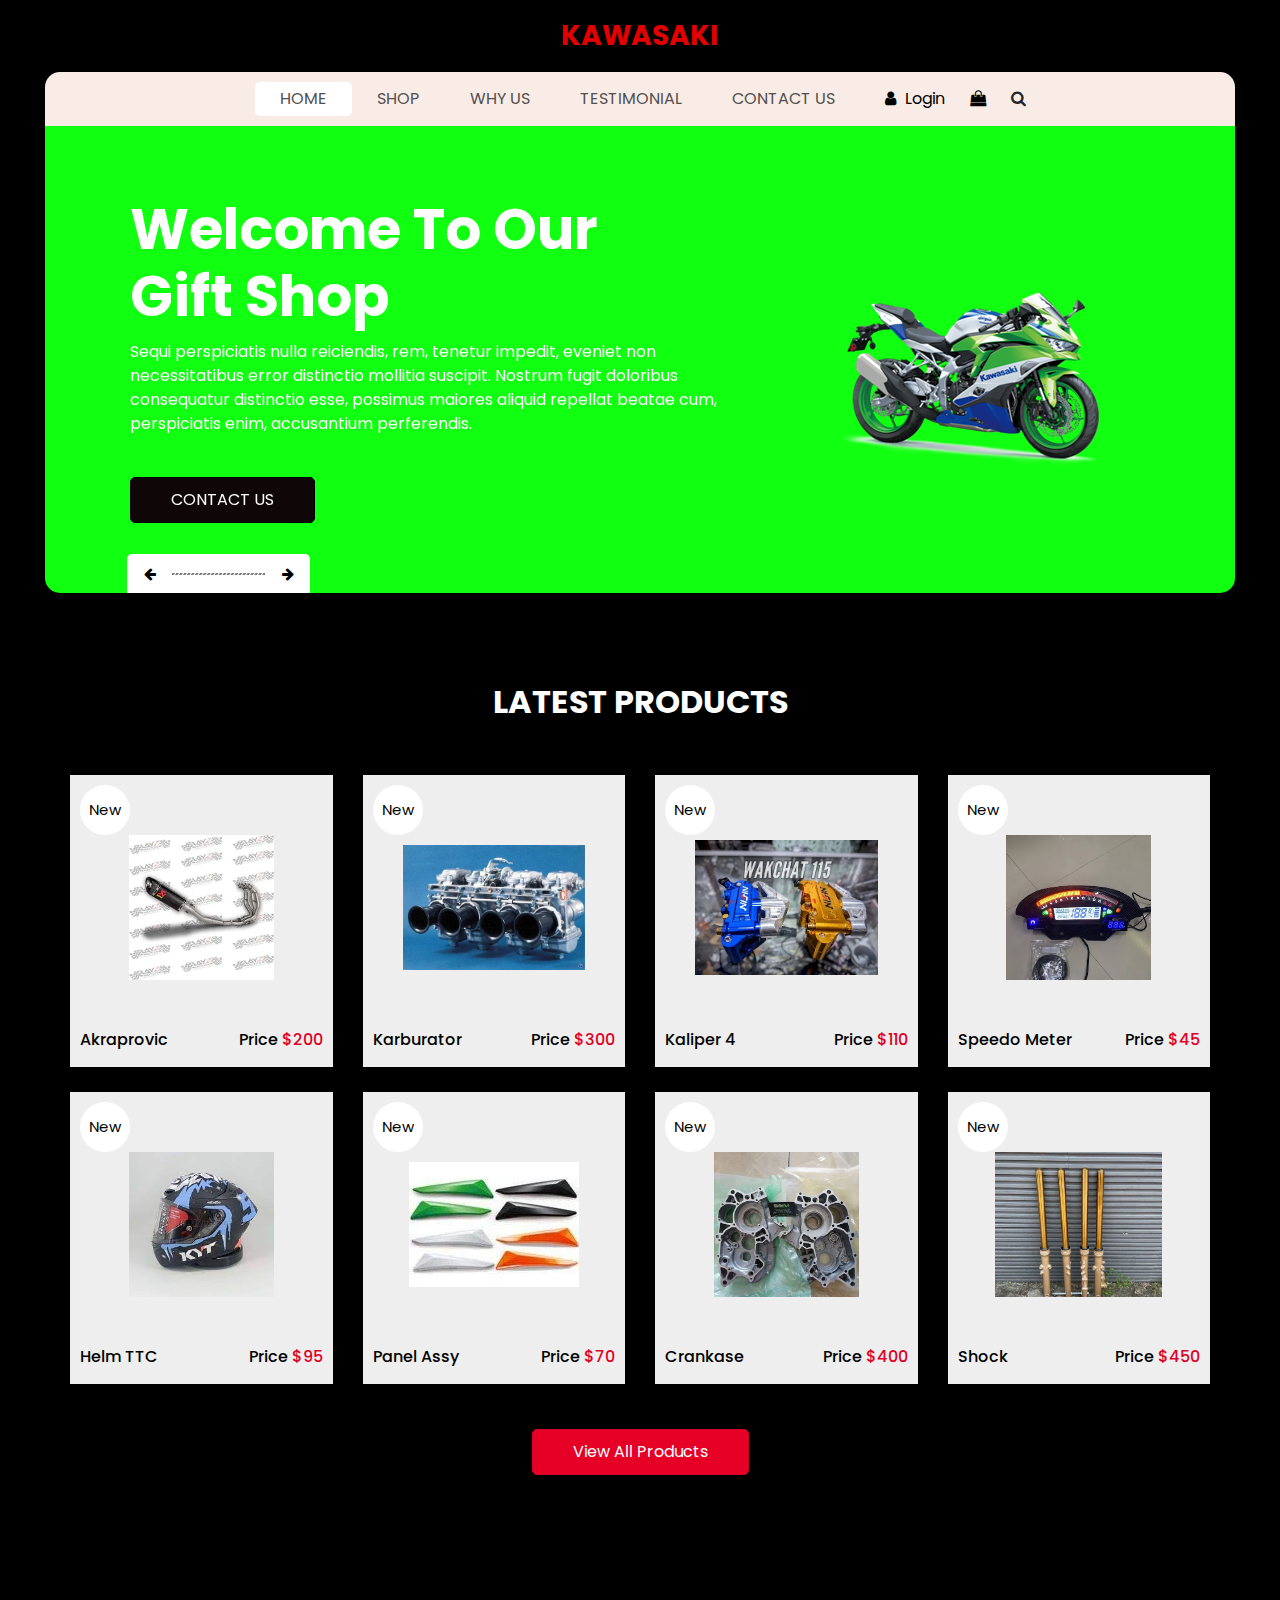
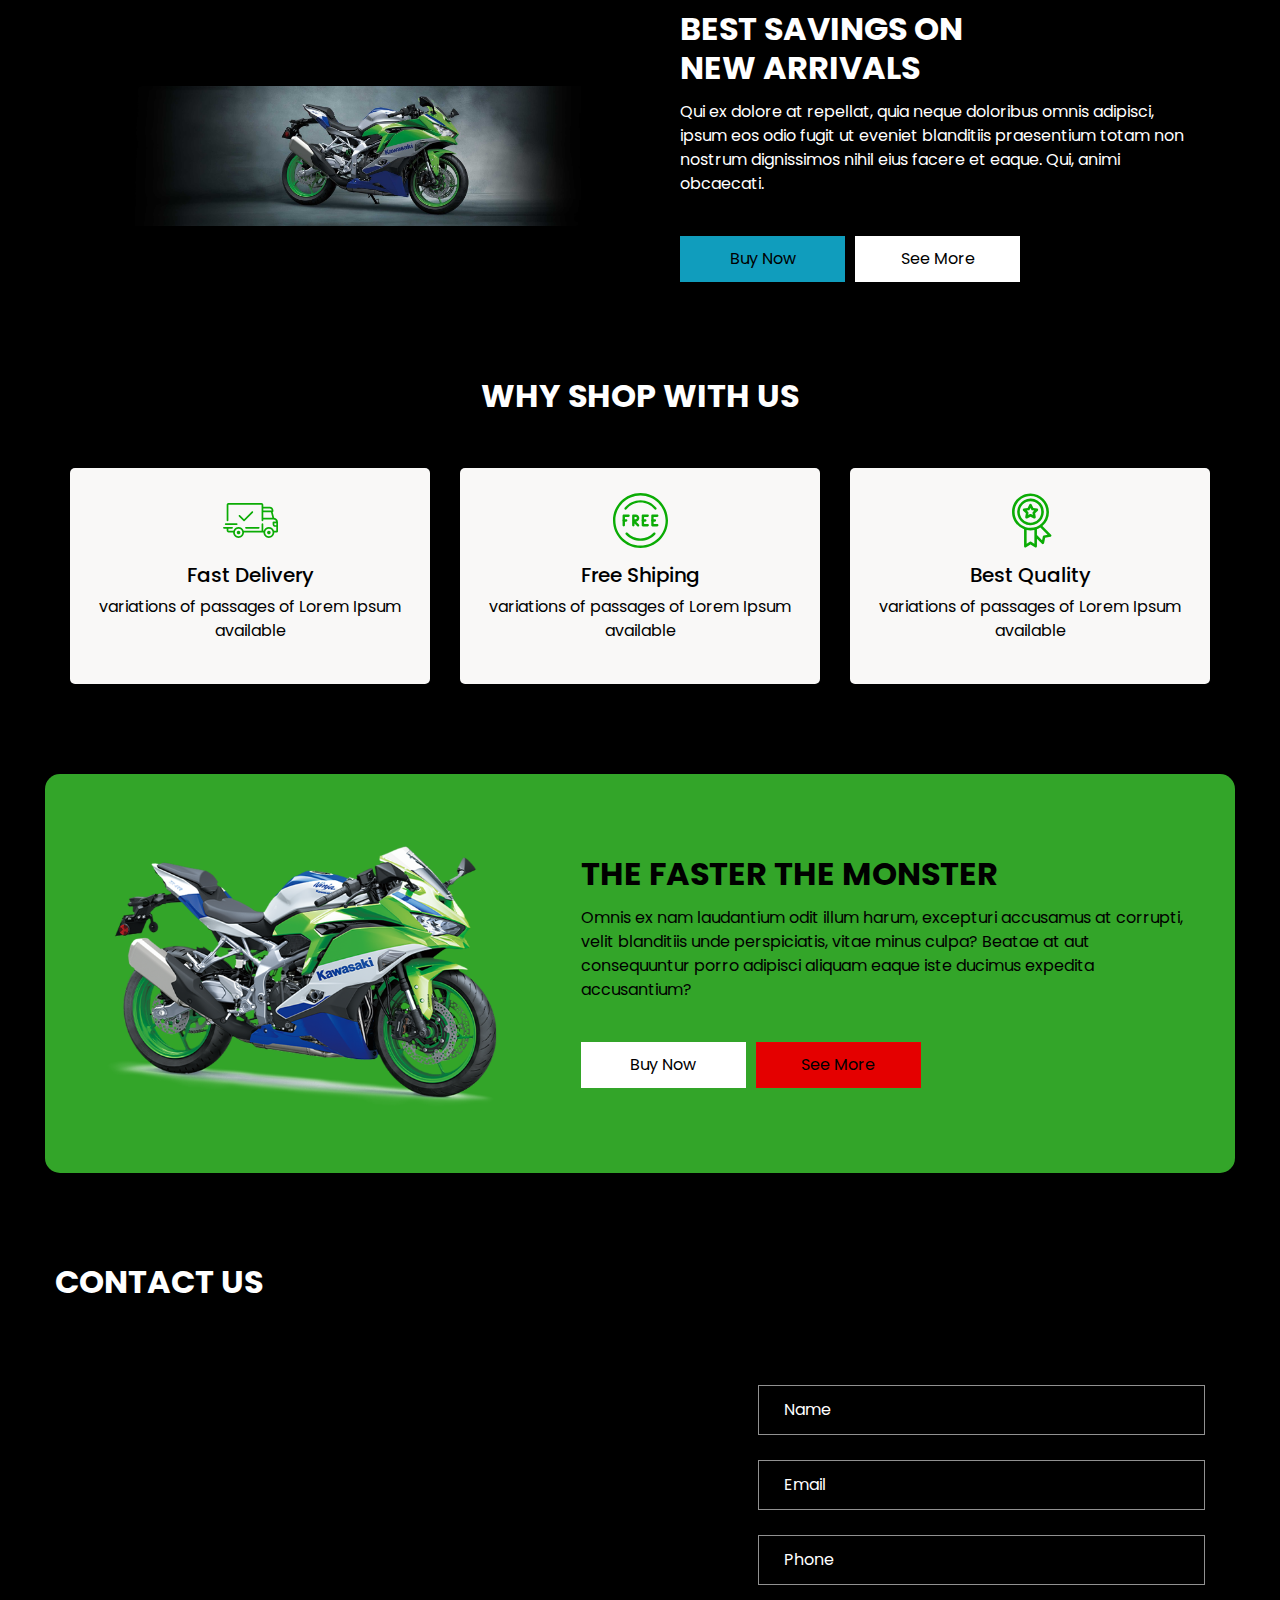
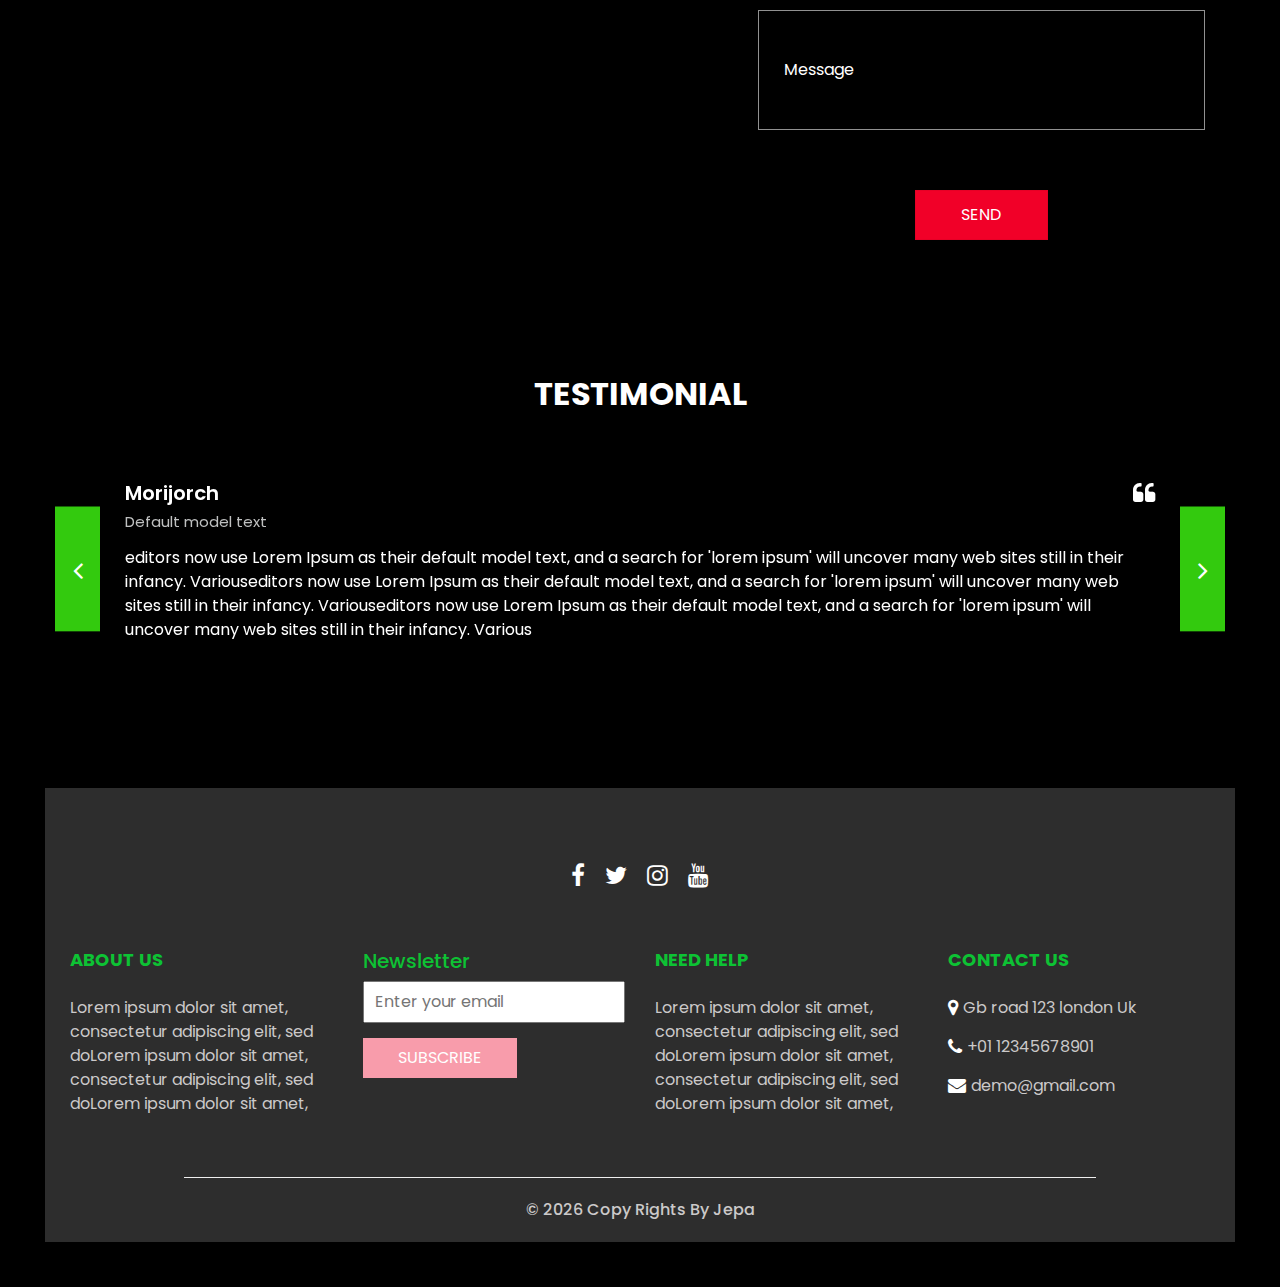
<file: index.html>
<!DOCTYPE html>
<html>

<head>
  <!-- Basic -->
  <meta charset="utf-8" />
  <meta http-equiv="X-UA-Compatible" content="IE=edge" />
  <!-- Mobile Metas -->
  <meta name="viewport" content="width=device-width, initial-scale=1, shrink-to-fit=no" />
  <!-- Site Metas -->
  <meta name="keywords" content="" />
  <meta name="description" content="" />
  <meta name="author" content="" />
  <link rel="shortcut icon" href="images/favicon.png" type="image/x-icon">

  <title>
    Kawasaki by Jepa
  </title>

  <!-- slider stylesheet -->
  <link rel="stylesheet" type="text/css" href="https://cdnjs.cloudflare.com/ajax/libs/OwlCarousel2/2.3.4/assets/owl.carousel.min.css" />

  <!-- bootstrap core css -->
  <link rel="stylesheet" type="text/css" href="css/bootstrap.css" />

  <!-- Custom styles for this template -->
  <link href="css/style.css" rel="stylesheet" />
  <!-- responsive style -->
  <link href="css/responsive.css" rel="stylesheet" />
</head>

<body>
  <div class="hero_area">
    <!-- header section strats -->
    <header class="header_section">
      <nav class="navbar navbar-expand-lg custom_nav-container ">
        <a class="navbar-brand" href="index.html">
          <span>
            Kawasaki
          </span>
        </a>
        <button class="navbar-toggler" type="button" data-toggle="collapse" data-target="#navbarSupportedContent" aria-controls="navbarSupportedContent" aria-expanded="false" aria-label="Toggle navigation">
          <span class=""></span>
        </button>

        <div class="collapse navbar-collapse" id="navbarSupportedContent">
          <ul class="navbar-nav  ">
            <li class="nav-item active">
              <a class="nav-link" href="index.html">Home <span class="sr-only">(current)</span></a>
            </li>
            <li class="nav-item">
              <a class="nav-link" href="shop.html">
                Shop
              </a>
            </li>
            <li class="nav-item">
              <a class="nav-link" href="why.html">
                Why Us
              </a>
            </li>
            <li class="nav-item">
              <a class="nav-link" href="testimonial.html">
                Testimonial
              </a>
            </li>
            <li class="nav-item">
              <a class="nav-link" href="contact.html">Contact Us</a>
            </li>
          </ul>
          <div class="user_option">
            <a href="">
              <i class="fa fa-user" aria-hidden="true"></i>
              <span>
                Login
              </span>
            </a>
            <a href="">
              <i class="fa fa-shopping-bag" aria-hidden="true"></i>
            </a>
            <form class="form-inline ">
              <button class="btn nav_search-btn" type="submit">
                <i class="fa fa-search" aria-hidden="true"></i>
              </button>
            </form>
          </div>
        </div>
      </nav>
    </header>
    <!-- end header section -->
    <!-- slider section -->

    <section class="slider_section">
      <div class="slider_container">
        <div id="carouselExampleIndicators" class="carousel slide" data-ride="carousel">
          <div class="carousel-inner">
            <div class="carousel-item active">
              <div class="container-fluid">
                <div class="row">
                  <div class="col-md-7">
                    <div class="detail-box">
                      <h1>
                        Welcome To Our <br>
                        Gift Shop
                      </h1>
                      <p>
                        Sequi perspiciatis nulla reiciendis, rem, tenetur impedit, eveniet non necessitatibus error distinctio mollitia suscipit. Nostrum fugit doloribus consequatur distinctio esse, possimus maiores aliquid repellat beatae cum, perspiciatis enim, accusantium perferendis.
                      </p>
                      <a href="">
                        Contact Us
                      </a>
                    </div>
                  </div>
                  <div class="col-md-5 ">
                    <div class="img-box">
                      <img src="images/slider-img.png"  alt="" />
                    </div>
                  </div>
                </div>
              </div>
            </div>
            <div class="carousel-item ">
              <div class="container-fluid">
                <div class="row">
                  <div class="col-md-7">
                    <div class="detail-box">
                      <h1>
                        Welcome To Our <br>
                        Gift Shop
                      </h1>
                      <p>
                        Sequi perspiciatis nulla reiciendis, rem, tenetur impedit, eveniet non necessitatibus error distinctio mollitia suscipit. Nostrum fugit doloribus consequatur distinctio esse, possimus maiores aliquid repellat beatae cum, perspiciatis enim, accusantium perferendis.
                      </p>
                      <a href="">
                        Contact Us
                      </a>
                    </div>
                  </div>
                  <div class="col-md-5 ">
                    <div class="img-box">
                      <img src="images/slider-img.png" alt="" />
                    </div>
                  </div>
                </div>
              </div>
            </div>
            <div class="carousel-item ">
              <div class="container-fluid">
                <div class="row">
                  <div class="col-md-7">
                    <div class="detail-box">
                      <h1>
                        Welcome To Our <br>
                        Gift Shop
                      </h1>
                      <p>
                        Sequi perspiciatis nulla reiciendis, rem, tenetur impedit, eveniet non necessitatibus error distinctio mollitia suscipit. Nostrum fugit doloribus consequatur distinctio esse, possimus maiores aliquid repellat beatae cum, perspiciatis enim, accusantium perferendis.
                      </p>
                      <a href="">
                        Contact Us
                      </a>
                    </div>
                  </div>
                  <div class="col-md-5 ">
                    <div class="img-box">
                      <img src="images/slider-img.png" alt="" />
                    </div>
                  </div>
                </div>
              </div>
            </div>
          </div>
          <div class="carousel_btn-box">
            <a class="carousel-control-prev" href="#carouselExampleIndicators" role="button" data-slide="prev">
              <i class="fa fa-arrow-left" aria-hidden="true"></i>
              <span class="sr-only">Previous</span>
            </a>
            <img src="images/line.png" alt="" />
            <a class="carousel-control-next" href="#carouselExampleIndicators" role="button" data-slide="next">
              <i class="fa fa-arrow-right" aria-hidden="true"></i>
              <span class="sr-only">Next</span>
            </a>
          </div>
        </div>
      </div>
    </section>

    <!-- end slider section -->
  </div>
  <!-- end hero area -->

  <!-- shop section -->

  <section class="shop_section layout_padding">
    <div class="container">
      <div class="heading_container heading_center">
        <h2>
          Latest Products
        </h2>
      </div>
      <div class="row">
        <div class="col-sm-6 col-md-4 col-lg-3">
          <div class="box">
            <a href="">
              <div class="img-box">
                <img src="images/p1.png" alt="">
              </div>
              <div class="detail-box">
                <h6>
                  Akraprovic
                </h6>
                <h6>
                  Price
                  <span>
                    $200
                  </span>
                </h6>
              </div>
              <div class="new">
                <span>
                  New
                </span>
              </div>
            </a>
          </div>
        </div>
        <div class="col-sm-6 col-md-4 col-lg-3">
          <div class="box">
            <a href="">
              <div class="img-box">
                <img src="images/p2.png" alt="">
              </div>
              <div class="detail-box">
                <h6>
                  Karburator
                </h6>
                <h6>
                  Price
                  <span>
                    $300
                  </span>
                </h6>
              </div>
              <div class="new">
                <span>
                  New
                </span>
              </div>
            </a>
          </div>
        </div>
        <div class="col-sm-6 col-md-4 col-lg-3">
          <div class="box">
            <a href="">
              <div class="img-box">
                <img src="images/p3.png" alt="">
              </div>
              <div class="detail-box">
                <h6>
                  Kaliper 4
                </h6>
                <h6>
                  Price
                  <span>
                    $110
                  </span>
                </h6>
              </div>
              <div class="new">
                <span>
                  New
                </span>
              </div>
            </a>
          </div>
        </div>
        <div class="col-sm-6 col-md-4 col-lg-3">
          <div class="box">
            <a href="">
              <div class="img-box">
                <img src="images/p4.png" alt="">
              </div>
              <div class="detail-box">
                <h6>
                  Speedo Meter
                </h6>
                <h6>
                  Price
                  <span>
                    $45
                  </span>
                </h6>
              </div>
              <div class="new">
                <span>
                  New
                </span>
              </div>
            </a>
          </div>
        </div>
        <div class="col-sm-6 col-md-4 col-lg-3">
          <div class="box">
            <a href="">
              <div class="img-box">
                <img src="images/p5.png" alt="">
              </div>
              <div class="detail-box">
                <h6>
                  Helm TTC
                </h6>
                <h6>
                  Price
                  <span>
                    $95
                  </span>
                </h6>
              </div>
              <div class="new">
                <span>
                  New
                </span>
              </div>
            </a>
          </div>
        </div>
        <div class="col-sm-6 col-md-4 col-lg-3">
          <div class="box">
            <a href="">
              <div class="img-box">
                <img src="images/p6.png" alt="">
              </div>
              <div class="detail-box">
                <h6>
                  Panel Assy
                </h6>
                <h6>
                  Price
                  <span>
                    $70
                  </span>
                </h6>
              </div>
              <div class="new">
                <span>
                  New
                </span>
              </div>
            </a>
          </div>
        </div>
        <div class="col-sm-6 col-md-4 col-lg-3">
          <div class="box">
            <a href="">
              <div class="img-box">
                <img src="images/p7.png" alt="">
              </div>
              <div class="detail-box">
                <h6>
                  Crankase
                </h6>
                <h6>
                  Price
                  <span>
                    $400
                  </span>
                </h6>
              </div>
              <div class="new">
                <span>
                  New
                </span>
              </div>
            </a>
          </div>
        </div>
        <div class="col-sm-6 col-md-4 col-lg-3">
          <div class="box">
            <a href="">
              <div class="img-box">
                <img src="images/p8.png" alt="">
              </div>
              <div class="detail-box">
                <h6>
                  Shock
                </h6>
                <h6>
                  Price
                  <span>
                    $450
                  </span>
                </h6>
              </div>
              <div class="new">
                <span>
                  New
                </span>
              </div>
            </a>
          </div>
        </div>
      </div>
      <div class="btn-box">
        <a href="">
          View All Products
        </a>
      </div>
    </div>
  </section>

  <!-- end shop section -->

  <!-- saving section -->

  <section class="saving_section ">
    <div class="box">
      <div class="container-fluid">
        <div class="row">
          <div class="col-lg-6">
            <div class="img-box">
              <img src="images/saving-img.png" alt="">
            </div>
          </div>
          <div class="col-lg-6">
            <div class="detail-box">
              <div class="heading_container">
                <h2>
                  Best Savings on <br>
                  new arrivals
                </h2>
              </div>
              <p>
                Qui ex dolore at repellat, quia neque doloribus omnis adipisci, ipsum eos odio fugit ut eveniet blanditiis praesentium totam non nostrum dignissimos nihil eius facere et eaque. Qui, animi obcaecati.
              </p>
              <div class="btn-box">
                <a href="#" class="btn1">
                  Buy Now
                </a>
                <a href="#" class="btn2">
                  See More
                </a>
              </div>
            </div>
          </div>
        </div>
      </div>
    </div>
  </section>

  <!-- end saving section -->

  <!-- why section -->

  <section class="why_section layout_padding">
    <div class="container">
      <div class="heading_container heading_center">
        <h2>
          Why Shop With Us
        </h2>
      </div>
      <div class="row">
        <div class="col-md-4">
          <div class="box ">
            <div class="img-box">
              <svg version="1.1" id="Layer_1" xmlns="http://www.w3.org/2000/svg" xmlns:xlink="http://www.w3.org/1999/xlink" x="0px" y="0px" viewBox="0 0 512 512" style="enable-background:new 0 0 512 512;" xml:space="preserve">
                <g>
                  <g>
                    <path d="M476.158,231.363l-13.259-53.035c3.625-0.77,6.345-3.986,6.345-7.839v-8.551c0-18.566-15.105-33.67-33.67-33.67h-60.392
                 V110.63c0-9.136-7.432-16.568-16.568-16.568H50.772c-9.136,0-16.568,7.432-16.568,16.568V256c0,4.427,3.589,8.017,8.017,8.017
                 c4.427,0,8.017-3.589,8.017-8.017V110.63c0-0.295,0.239-0.534,0.534-0.534h307.841c0.295,0,0.534,0.239,0.534,0.534v145.372
                 c0,4.427,3.589,8.017,8.017,8.017c4.427,0,8.017-3.589,8.017-8.017v-9.088h94.569c0.008,0,0.014,0.002,0.021,0.002
                 c0.008,0,0.015-0.001,0.022-0.001c11.637,0.008,21.518,7.646,24.912,18.171h-24.928c-4.427,0-8.017,3.589-8.017,8.017v17.102
                 c0,13.851,11.268,25.119,25.119,25.119h9.086v35.273h-20.962c-6.886-19.883-25.787-34.205-47.982-34.205
                 s-41.097,14.322-47.982,34.205h-3.86v-60.393c0-4.427-3.589-8.017-8.017-8.017c-4.427,0-8.017,3.589-8.017,8.017v60.391H192.817
                 c-6.886-19.883-25.787-34.205-47.982-34.205s-41.097,14.322-47.982,34.205H50.772c-0.295,0-0.534-0.239-0.534-0.534v-17.637
                 h34.739c4.427,0,8.017-3.589,8.017-8.017s-3.589-8.017-8.017-8.017H8.017c-4.427,0-8.017,3.589-8.017,8.017
                 s3.589,8.017,8.017,8.017h26.188v17.637c0,9.136,7.432,16.568,16.568,16.568h43.304c-0.002,0.178-0.014,0.355-0.014,0.534
                 c0,27.996,22.777,50.772,50.772,50.772s50.772-22.776,50.772-50.772c0-0.18-0.012-0.356-0.014-0.534h180.67
                 c-0.002,0.178-0.014,0.355-0.014,0.534c0,27.996,22.777,50.772,50.772,50.772c27.995,0,50.772-22.776,50.772-50.772
                 c0-0.18-0.012-0.356-0.014-0.534h26.203c4.427,0,8.017-3.589,8.017-8.017v-85.511C512,251.989,496.423,234.448,476.158,231.363z
                  M375.182,144.301h60.392c9.725,0,17.637,7.912,17.637,17.637v0.534h-78.029V144.301z M375.182,230.881v-52.376h71.235
                 l13.094,52.376H375.182z M144.835,401.904c-19.155,0-34.739-15.583-34.739-34.739s15.584-34.739,34.739-34.739
                 c19.155,0,34.739,15.583,34.739,34.739S163.99,401.904,144.835,401.904z M427.023,401.904c-19.155,0-34.739-15.583-34.739-34.739
                 s15.584-34.739,34.739-34.739c19.155,0,34.739,15.583,34.739,34.739S446.178,401.904,427.023,401.904z M495.967,299.29h-9.086
                 c-5.01,0-9.086-4.076-9.086-9.086v-9.086h18.171V299.29z" />
                  </g>
                </g>
                <g>
                  <g>
                    <path d="M144.835,350.597c-9.136,0-16.568,7.432-16.568,16.568c0,9.136,7.432,16.568,16.568,16.568
                 c9.136,0,16.568-7.432,16.568-16.568C161.403,358.029,153.971,350.597,144.835,350.597z" />
                  </g>
                </g>
                <g>
                  <g>
                    <path d="M427.023,350.597c-9.136,0-16.568,7.432-16.568,16.568c0,9.136,7.432,16.568,16.568,16.568
                 c9.136,0,16.568-7.432,16.568-16.568C443.591,358.029,436.159,350.597,427.023,350.597z" />
                  </g>
                </g>
                <g>
                  <g>
                    <path d="M332.96,316.393H213.244c-4.427,0-8.017,3.589-8.017,8.017s3.589,8.017,8.017,8.017H332.96
                 c4.427,0,8.017-3.589,8.017-8.017S337.388,316.393,332.96,316.393z" />
                  </g>
                </g>
                <g>
                  <g>
                    <path d="M127.733,282.188H25.119c-4.427,0-8.017,3.589-8.017,8.017s3.589,8.017,8.017,8.017h102.614
                 c4.427,0,8.017-3.589,8.017-8.017S132.16,282.188,127.733,282.188z" />
                  </g>
                </g>
                <g>
                  <g>
                    <path d="M278.771,173.37c-3.13-3.13-8.207-3.13-11.337,0.001l-71.292,71.291l-37.087-37.087c-3.131-3.131-8.207-3.131-11.337,0
                 c-3.131,3.131-3.131,8.206,0,11.337l42.756,42.756c1.565,1.566,3.617,2.348,5.668,2.348s4.104-0.782,5.668-2.348l76.96-76.96
                 C281.901,181.576,281.901,176.501,278.771,173.37z" />
                  </g>
                </g>
                <g>
                </g>
                <g>
                </g>
                <g>
                </g>
                <g>
                </g>
                <g>
                </g>
                <g>
                </g>
                <g>
                </g>
                <g>
                </g>
                <g>
                </g>
                <g>
                </g>
                <g>
                </g>
                <g>
                </g>
                <g>
                </g>
                <g>
                </g>
                <g>
                </g>
              </svg>
            </div>
            <div class="detail-box">
              <h5>
                Fast Delivery
              </h5>
              <p>
                variations of passages of Lorem Ipsum available
              </p>
            </div>
          </div>
        </div>
        <div class="col-md-4">
          <div class="box ">
            <div class="img-box">
              <svg version="1.1" id="Capa_1" xmlns="http://www.w3.org/2000/svg" xmlns:xlink="http://www.w3.org/1999/xlink" x="0px" y="0px" viewBox="0 0 490.667 490.667" style="enable-background:new 0 0 490.667 490.667;" xml:space="preserve">
                <g>
                  <g>
                    <path d="M138.667,192H96c-5.888,0-10.667,4.779-10.667,10.667V288c0,5.888,4.779,10.667,10.667,10.667s10.667-4.779,10.667-10.667
                 v-74.667h32c5.888,0,10.667-4.779,10.667-10.667S144.555,192,138.667,192z" />
                  </g>
                </g>
                <g>
                  <g>
                    <path d="M117.333,234.667H96c-5.888,0-10.667,4.779-10.667,10.667S90.112,256,96,256h21.333c5.888,0,10.667-4.779,10.667-10.667
                 S123.221,234.667,117.333,234.667z" />
                  </g>
                </g>
                <g>
                  <g>
                    <path d="M245.333,0C110.059,0,0,110.059,0,245.333s110.059,245.333,245.333,245.333s245.333-110.059,245.333-245.333
                 S380.608,0,245.333,0z M245.333,469.333c-123.52,0-224-100.48-224-224s100.48-224,224-224s224,100.48,224,224
                 S368.853,469.333,245.333,469.333z" />
                  </g>
                </g>
                <g>
                  <g>
                    <path d="M386.752,131.989C352.085,88.789,300.544,64,245.333,64s-106.752,24.789-141.419,67.989
                 c-3.691,4.587-2.965,11.307,1.643,14.997c4.587,3.691,11.307,2.965,14.976-1.643c30.613-38.144,76.096-60.011,124.8-60.011
                 s94.187,21.867,124.779,60.011c2.112,2.624,5.205,3.989,8.32,3.989c2.368,0,4.715-0.768,6.677-2.347
                 C389.717,143.296,390.443,136.576,386.752,131.989z" />
                  </g>
                </g>
                <g>
                  <g>
                    <path d="M376.405,354.923c-4.224-4.032-11.008-3.861-15.061,0.405c-30.613,32.235-71.808,50.005-116.011,50.005
                 s-85.397-17.771-115.989-50.005c-4.032-4.309-10.816-4.437-15.061-0.405c-4.309,4.053-4.459,10.816-0.405,15.083
                 c34.667,36.544,81.344,56.661,131.456,56.661s96.789-20.117,131.477-56.661C380.864,365.739,380.693,358.976,376.405,354.923z" />
                  </g>
                </g>
                <g>
                  <g>
                    <path d="M206.805,255.723c15.701-2.027,27.861-15.488,27.861-31.723c0-17.643-14.357-32-32-32h-21.333
                 c-5.888,0-10.667,4.779-10.667,10.667v42.581c0,0.043,0,0.107,0,0.149V288c0,5.888,4.779,10.667,10.667,10.667
                 S192,293.888,192,288v-16.917l24.448,24.469c2.091,2.069,4.821,3.115,7.552,3.115c2.731,0,5.461-1.045,7.531-3.136
                 c4.16-4.16,4.16-10.923,0-15.083L206.805,255.723z M192,234.667v-21.333h10.667c5.867,0,10.667,4.779,10.667,10.667
                 s-4.8,10.667-10.667,10.667H192z" />
                  </g>
                </g>
                <g>
                  <g>
                    <path d="M309.333,277.333h-32v-64h32c5.888,0,10.667-4.779,10.667-10.667S315.221,192,309.333,192h-42.667
                 c-5.888,0-10.667,4.779-10.667,10.667V288c0,5.888,4.779,10.667,10.667,10.667h42.667c5.888,0,10.667-4.779,10.667-10.667
                 S315.221,277.333,309.333,277.333z" />
                  </g>
                </g>
                <g>
                  <g>
                    <path d="M288,234.667h-21.333c-5.888,0-10.667,4.779-10.667,10.667S260.779,256,266.667,256H288
                 c5.888,0,10.667-4.779,10.667-10.667S293.888,234.667,288,234.667z" />
                  </g>
                </g>
                <g>
                  <g>
                    <path d="M394.667,277.333h-32v-64h32c5.888,0,10.667-4.779,10.667-10.667S400.555,192,394.667,192H352
                 c-5.888,0-10.667,4.779-10.667,10.667V288c0,5.888,4.779,10.667,10.667,10.667h42.667c5.888,0,10.667-4.779,10.667-10.667
                 S400.555,277.333,394.667,277.333z" />
                  </g>
                </g>
                <g>
                  <g>
                    <path d="M373.333,234.667H352c-5.888,0-10.667,4.779-10.667,10.667S346.112,256,352,256h21.333
                 c5.888,0,10.667-4.779,10.667-10.667S379.221,234.667,373.333,234.667z" />
                  </g>
                </g>
                <g>
                </g>
                <g>
                </g>
                <g>
                </g>
                <g>
                </g>
                <g>
                </g>
                <g>
                </g>
                <g>
                </g>
                <g>
                </g>
                <g>
                </g>
                <g>
                </g>
                <g>
                </g>
                <g>
                </g>
                <g>
                </g>
                <g>
                </g>
                <g>
                </g>
              </svg>
            </div>
            <div class="detail-box">
              <h5>
                Free Shiping
              </h5>
              <p>
                variations of passages of Lorem Ipsum available
              </p>
            </div>
          </div>
        </div>
        <div class="col-md-4">
          <div class="box ">
            <div class="img-box">
              <svg id="_30_Premium" height="512" viewBox="0 0 512 512" width="512" xmlns="http://www.w3.org/2000/svg" data-name="30_Premium">
                <g id="filled">
                  <path d="m252.92 300h3.08a124.245 124.245 0 1 0 -4.49-.09c.075.009.15.023.226.03.394.039.789.06 1.184.06zm-96.92-124a100 100 0 1 1 100 100 100.113 100.113 0 0 1 -100-100z" />
                  <path d="m447.445 387.635-80.4-80.4a171.682 171.682 0 0 0 60.955-131.235c0-94.841-77.159-172-172-172s-172 77.159-172 172c0 73.747 46.657 136.794 112 161.2v158.8c-.3 9.289 11.094 15.384 18.656 9.984l41.344-27.562 41.344 27.562c7.574 5.4 18.949-.7 18.656-9.984v-70.109l46.6 46.594c6.395 6.789 18.712 3.025 20.253-6.132l9.74-48.724 48.725-9.742c9.163-1.531 12.904-13.893 6.127-20.252zm-339.445-211.635c0-81.607 66.393-148 148-148s148 66.393 148 148-66.393 148-148 148-148-66.393-148-148zm154.656 278.016a12 12 0 0 0 -13.312 0l-29.344 19.562v-129.378a172.338 172.338 0 0 0 72 0v129.38zm117.381-58.353a12 12 0 0 0 -9.415 9.415l-6.913 34.58-47.709-47.709v-54.749a171.469 171.469 0 0 0 31.467-15.6l67.151 67.152z" />
                  <path d="m287.62 236.985c8.349 4.694 19.251-3.212 17.367-12.618l-5.841-35.145 25.384-25c7.049-6.5 2.89-19.3-6.634-20.415l-35.23-5.306-15.933-31.867c-4.009-8.713-17.457-8.711-21.466 0l-15.933 31.866-35.23 5.306c-9.526 1.119-13.681 13.911-6.634 20.415l25.384 25-5.841 35.145c-1.879 9.406 9 17.31 17.367 12.618l31.62-16.414zm-53-32.359 2.928-17.615a12 12 0 0 0 -3.417-10.516l-12.721-12.531 17.658-2.66a12 12 0 0 0 8.947-6.5l7.985-15.971 7.985 15.972a12 12 0 0 0 8.947 6.5l17.658 2.66-12.723 12.535a12 12 0 0 0 -3.417 10.516l2.928 17.615-15.849-8.231a12 12 0 0 0 -11.058 0z" />
                </g>
              </svg>
            </div>
            <div class="detail-box">
              <h5>
                Best Quality
              </h5>
              <p>
                variations of passages of Lorem Ipsum available
              </p>
            </div>
          </div>
        </div>
      </div>
    </div>
  </section>

  <!-- end why section -->


  <!-- gift section -->

  <section class="gift_section layout_padding-bottom">
    <div class="box ">
      <div class="container-fluid">
        <div class="row">
          <div class="col-md-5">
            <div class="img_container">
              <div class="img-box">
                <img src="images/gifts.png" alt="">
              </div>
            </div>
          </div>
          <div class="col-md-7">
            <div class="detail-box">
              <div class="heading_container">
                <h2>
                  The Faster 
                  The Monster <br>
                
                </h2>
              </div>
              <p>
                Omnis ex nam laudantium odit illum harum, excepturi accusamus at corrupti, velit blanditiis unde perspiciatis, vitae minus culpa? Beatae at aut consequuntur porro adipisci aliquam eaque iste ducimus expedita accusantium?
              </p>
              <div class="btn-box">
                <a href="#" class="btn1">
                  Buy Now
                </a>
                <a href="#" class="btn2">
                  See More
                </a>
              </div>
            </div>
          </div>
        </div>
      </div>
    </div>
  </section>


  <!-- end gift section -->


  <!-- contact section -->

  <section class="contact_section ">
    <div class="container px-0">
      <div class="heading_container ">
        <h2 class="">
          Contact Us
        </h2>
      </div>
    </div>
    <div class="container container-bg">
      <div class="row">
        <div class="col-lg-7 col-md-6 px-0">
          <div class="map_container">
            <div class="map-responsive">
              <iframe src="https://www.google.com/maps/embed/v1/place?key=AIzaSyA0s1a7phLN0iaD6-UE7m4qP-z21pH0eSc&q=Eiffel+Tower+Paris+France" width="600" height="300" frameborder="0" style="border:0; width: 100%; height:100%" allowfullscreen></iframe>
            </div>
          </div>
        </div>
        <div class="col-md-6 col-lg-5 px-0">
          <form action="#">
            <div>
              <input type="text" placeholder="Name" />
            </div>
            <div>
              <input type="email" placeholder="Email" />
            </div>
            <div>
              <input type="text" placeholder="Phone" />
            </div>
            <div>
              <input type="text" class="message-box" placeholder="Message" />
            </div>
            <div class="d-flex ">
              <button>
                SEND
              </button>
            </div>
          </form>
        </div>
      </div>
    </div>
  </section>

  <!-- end contact section -->

  <!-- client section -->
  <section class="client_section layout_padding">
    <div class="container">
      <div class="heading_container heading_center">
        <h2>
          Testimonial
        </h2>
      </div>
    </div>
    <div class="container px-0">
      <div id="customCarousel2" class="carousel  carousel-fade" data-ride="carousel">
        <div class="carousel-inner">
          <div class="carousel-item active">
            <div class="box">
              <div class="client_info">
                <div class="client_name">
                  <h5>
                    Morijorch
                  </h5>
                  <h6>
                    Default model text
                  </h6>
                </div>
                <i class="fa fa-quote-left" aria-hidden="true"></i>
              </div>
              <p>
                editors now use Lorem Ipsum as their default model text, and a search for 'lorem ipsum' will uncover many web sites still in their infancy. Variouseditors now use Lorem Ipsum as their default model text, and a search for 'lorem ipsum' will uncover many web sites still in their infancy. Variouseditors now use Lorem Ipsum as their default model text, and a search for 'lorem ipsum' will uncover many web sites still in their infancy. Various
              </p>
            </div>
          </div>
          <div class="carousel-item">
            <div class="box">
              <div class="client_info">
                <div class="client_name">
                  <h5>
                    Rochak
                  </h5>
                  <h6>
                    Default model text
                  </h6>
                </div>
                <i class="fa fa-quote-left" aria-hidden="true"></i>
              </div>
              <p>
                Variouseditors now use Lorem Ipsum as their default model text, and a search for 'lorem ipsum' will uncover many web sites still in their infancy. Variouseditors now use Lorem Ipsum as their default model text, and a search for 'lorem ipsum' will uncover many web sites still in their infancy. editors now use Lorem Ipsum as their default model text, and a search for 'lorem ipsum' will uncover many web sites still in their infancy.
              </p>
            </div>
          </div>
          <div class="carousel-item">
            <div class="box">
              <div class="client_info">
                <div class="client_name">
                  <h5>
                    Brad Johns
                  </h5>
                  <h6>
                    Default model text
                  </h6>
                </div>
                <i class="fa fa-quote-left" aria-hidden="true"></i>
              </div>
              <p>
                Variouseditors now use Lorem Ipsum as their default model text, and a search for 'lorem ipsum' will uncover many web sites still in their infancy, editors now use Lorem Ipsum as their default model text, and a search for 'lorem ipsum' will uncover many web sites still in their infancy. Variouseditors now use Lorem Ipsum as their default model text, and a search for 'lorem ipsum' will uncover many web sites still in their infancy. Various
              </p>
            </div>
          </div>
        </div>
        <div class="carousel_btn-box">
          <a class="carousel-control-prev" href="#customCarousel2" role="button" data-slide="prev">
            <i class="fa fa-angle-left" aria-hidden="true"></i>
            <span class="sr-only">Previous</span>
          </a>
          <a class="carousel-control-next" href="#customCarousel2" role="button" data-slide="next">
            <i class="fa fa-angle-right" aria-hidden="true"></i>
            <span class="sr-only">Next</span>
          </a>
        </div>
      </div>
    </div>
  </section>
  <!-- end client section -->

  <!-- info section -->

  <section class="info_section  layout_padding2-top">
    <div class="social_container">
      <div class="social_box">
        <a href="">
          <i class="fa fa-facebook" aria-hidden="true"></i>
        </a>
        <a href="">
          <i class="fa fa-twitter" aria-hidden="true"></i>
        </a>
        <a href="">
          <i class="fa fa-instagram" aria-hidden="true"></i>
        </a>
        <a href="">
          <i class="fa fa-youtube" aria-hidden="true"></i>
        </a>
      </div>
    </div>
    <div class="info_container ">
      <div class="container">
        <div class="row">
          <div class="col-md-6 col-lg-3">
            <h6>
              ABOUT US
            </h6>
            <p>
              Lorem ipsum dolor sit amet, consectetur adipiscing elit, sed doLorem ipsum dolor sit amet, consectetur adipiscing elit, sed doLorem ipsum dolor sit amet,
            </p>
          </div>
          <div class="col-md-6 col-lg-3">
            <div class="info_form ">
              <h5>
                Newsletter
              </h5>
              <form action="#">
                <input type="email" placeholder="Enter your email">
                <button>
                  Subscribe
                </button>
              </form>
            </div>
          </div>
          <div class="col-md-6 col-lg-3">
            <h6>
              NEED HELP
            </h6>
            <p>
              Lorem ipsum dolor sit amet, consectetur adipiscing elit, sed doLorem ipsum dolor sit amet, consectetur adipiscing elit, sed doLorem ipsum dolor sit amet,
            </p>
          </div>
          <div class="col-md-6 col-lg-3">
            <h6>
              CONTACT US
            </h6>
            <div class="info_link-box">
              <a href="">
                <i class="fa fa-map-marker" aria-hidden="true"></i>
                <span> Gb road 123 london Uk </span>
              </a>
              <a href="">
                <i class="fa fa-phone" aria-hidden="true"></i>
                <span>+01 12345678901</span>
              </a>
              <a href="">
                <i class="fa fa-envelope" aria-hidden="true"></i>
                <span> demo@gmail.com</span>
              </a>
            </div>
          </div>
        </div>
      </div>
    </div>
    <!-- footer section -->
    <footer class=" footer_section">
      <div class="container">
        <p>
          &copy; <span id="displayYear"></span> Copy Rights By Jepa
        </p>
      </div>
    </footer>
    <!-- footer section -->

  </section>

  <!-- end info section -->


  <script src="js/jquery-3.4.1.min.js"></script>
  <script src="js/bootstrap.js"></script>
  <script src="https://cdnjs.cloudflare.com/ajax/libs/OwlCarousel2/2.3.4/owl.carousel.min.js">
  </script>
  <script src="js/custom.js"></script>

</body>

</html>
</file>
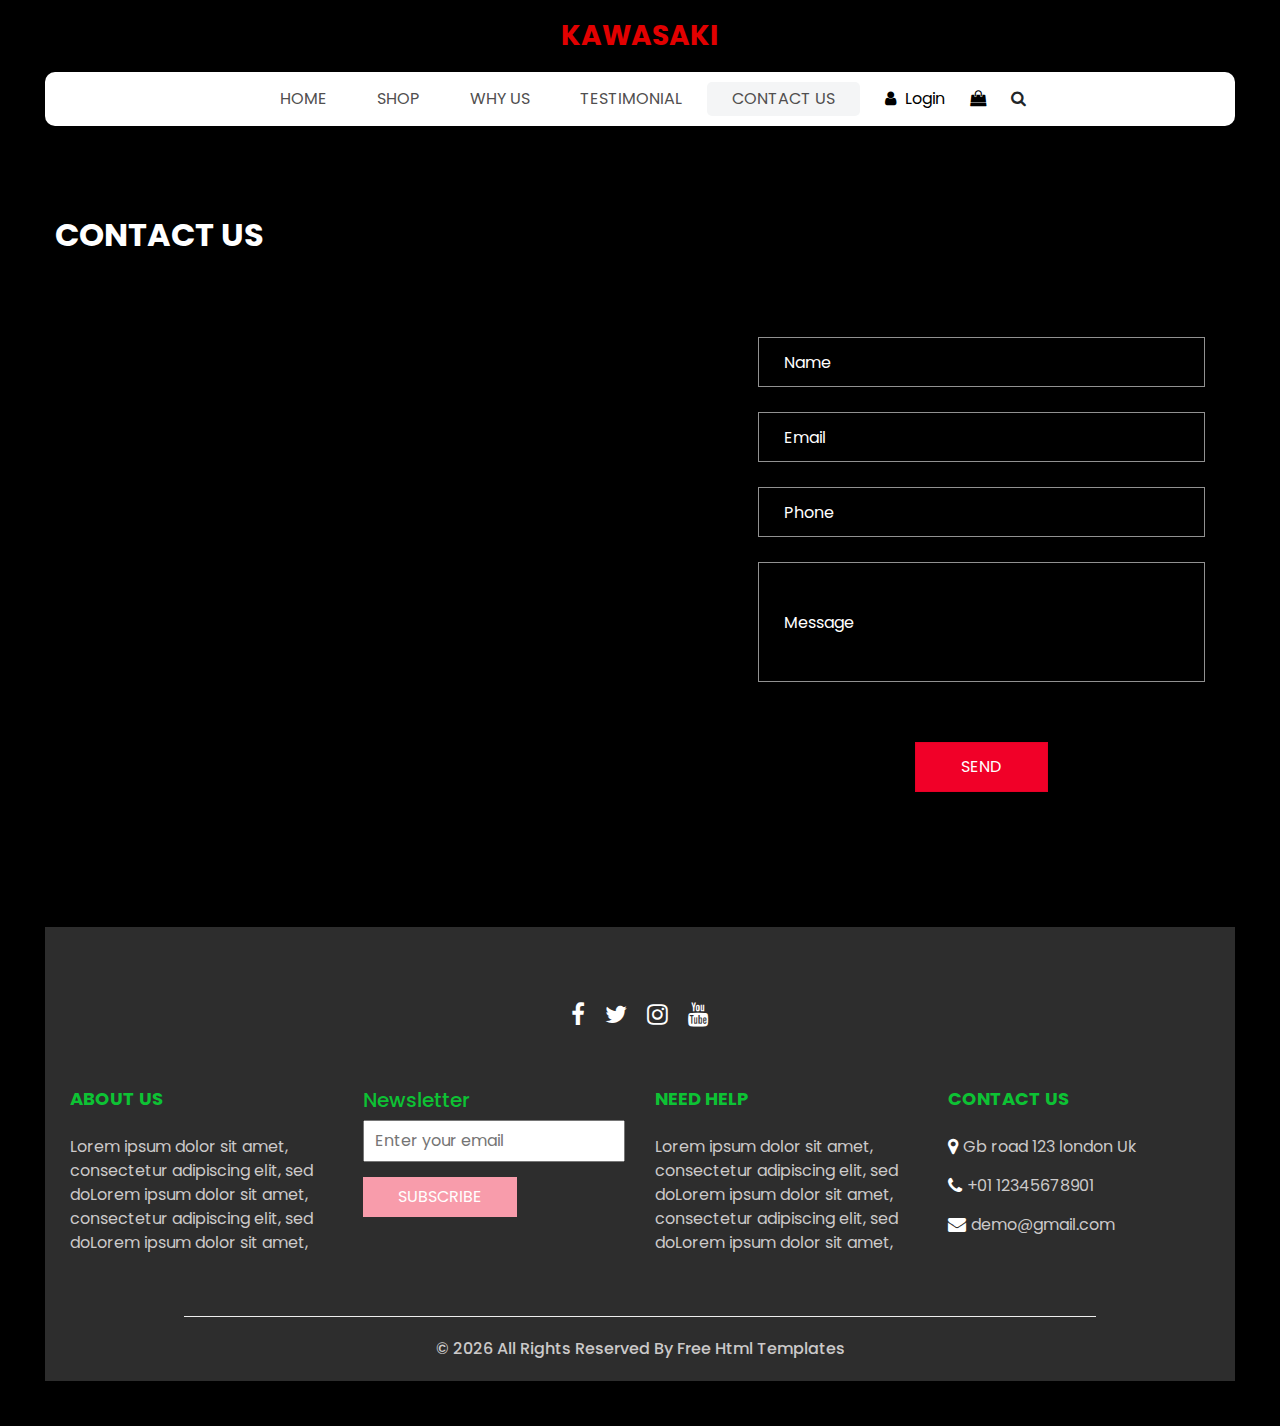
<file: contact.html>
<!DOCTYPE html>
<html>

<head>
  <!-- Basic -->
  <meta charset="utf-8" />
  <meta http-equiv="X-UA-Compatible" content="IE=edge" />
  <!-- Mobile Metas -->
  <meta name="viewport" content="width=device-width, initial-scale=1, shrink-to-fit=no" />
  <!-- Site Metas -->
  <meta name="keywords" content="" />
  <meta name="description" content="" />
  <meta name="author" content="" />
  <link rel="shortcut icon" href="images/favicon.png" type="image/x-icon">

  <title>
    Kawasaki
  </title>

  <!-- slider stylesheet -->
  <link rel="stylesheet" type="text/css" href="https://cdnjs.cloudflare.com/ajax/libs/OwlCarousel2/2.3.4/assets/owl.carousel.min.css" />

  <!-- bootstrap core css -->
  <link rel="stylesheet" type="text/css" href="css/bootstrap.css" />

  <!-- Custom styles for this template -->
  <link href="css/style.css" rel="stylesheet" />
  <!-- responsive style -->
  <link href="css/responsive.css" rel="stylesheet" />
</head>

<body>
  <div class="hero_area">
    <!-- header section strats -->
    <header class="header_section">
      <nav class="navbar navbar-expand-lg custom_nav-container ">
        <a class="navbar-brand" href="index.html">
          <span>
            Kawasaki
          </span>
        </a>
        <button class="navbar-toggler" type="button" data-toggle="collapse" data-target="#navbarSupportedContent" aria-controls="navbarSupportedContent" aria-expanded="false" aria-label="Toggle navigation">
          <span class=""></span>
        </button>

        <div class="collapse navbar-collapse innerpage_navbar" id="navbarSupportedContent">
          <ul class="navbar-nav  ">
            <li class="nav-item ">
              <a class="nav-link" href="index.html">Home <span class="sr-only">(current)</span></a>
            </li>
            <li class="nav-item">
              <a class="nav-link" href="shop.html">
                Shop
              </a>
            </li>
            <li class="nav-item">
              <a class="nav-link" href="why.html">
                Why Us
              </a>
            </li>
            <li class="nav-item">
              <a class="nav-link" href="testimonial.html">
                Testimonial
              </a>
            </li>
            <li class="nav-item active">
              <a class="nav-link" href="contact.html">Contact Us</a>
            </li>
          </ul>
          <div class="user_option">
            <a href="">
              <i class="fa fa-user" aria-hidden="true"></i>
              <span>
                Login
              </span>
            </a>
            <a href="">
              <i class="fa fa-shopping-bag" aria-hidden="true"></i>
            </a>
            <form class="form-inline ">
              <button class="btn nav_search-btn" type="submit">
                <i class="fa fa-search" aria-hidden="true"></i>
              </button>
            </form>
          </div>
        </div>
      </nav>
    </header>
    <!-- end header section -->

  </div>
  <!-- end hero area -->

  <!-- contact section -->

  <section class="contact_section layout_padding">
    <div class="container px-0">
      <div class="heading_container ">
        <h2 class="">
          Contact Us
        </h2>
      </div>
    </div>
    <div class="container container-bg">
      <div class="row">
        <div class="col-lg-7 col-md-6 px-0">
          <div class="map_container">
            <div class="map-responsive">
              <iframe src="https://www.google.com/maps/embed/v1/place?key=AIzaSyA0s1a7phLN0iaD6-UE7m4qP-z21pH0eSc&q=Eiffel+Tower+Paris+France" width="600" height="300" frameborder="0" style="border:0; width: 100%; height:100%" allowfullscreen></iframe>
            </div>
          </div>
        </div>
        <div class="col-md-6 col-lg-5 px-0">
          <form action="#">
            <div>
              <input type="text" placeholder="Name" />
            </div>
            <div>
              <input type="email" placeholder="Email" />
            </div>
            <div>
              <input type="text" placeholder="Phone" />
            </div>
            <div>
              <input type="text" class="message-box" placeholder="Message" />
            </div>
            <div class="d-flex ">
              <button>
                SEND
              </button>
            </div>
          </form>
        </div>
      </div>
    </div>
  </section>

  <!-- end contact section -->

  <!-- info section -->

  <section class="info_section  layout_padding2-top">
    <div class="social_container">
      <div class="social_box">
        <a href="">
          <i class="fa fa-facebook" aria-hidden="true"></i>
        </a>
        <a href="">
          <i class="fa fa-twitter" aria-hidden="true"></i>
        </a>
        <a href="">
          <i class="fa fa-instagram" aria-hidden="true"></i>
        </a>
        <a href="">
          <i class="fa fa-youtube" aria-hidden="true"></i>
        </a>
      </div>
    </div>
    <div class="info_container ">
      <div class="container">
        <div class="row">
          <div class="col-md-6 col-lg-3">
            <h6>
              ABOUT US
            </h6>
            <p>
              Lorem ipsum dolor sit amet, consectetur adipiscing elit, sed doLorem ipsum dolor sit amet, consectetur adipiscing elit, sed doLorem ipsum dolor sit amet,
            </p>
          </div>
          <div class="col-md-6 col-lg-3">
            <div class="info_form ">
              <h5>
                Newsletter
              </h5>
              <form action="#">
                <input type="email" placeholder="Enter your email">
                <button>
                  Subscribe
                </button>
              </form>
            </div>
          </div>
          <div class="col-md-6 col-lg-3">
            <h6>
              NEED HELP
            </h6>
            <p>
              Lorem ipsum dolor sit amet, consectetur adipiscing elit, sed doLorem ipsum dolor sit amet, consectetur adipiscing elit, sed doLorem ipsum dolor sit amet,
            </p>
          </div>
          <div class="col-md-6 col-lg-3">
            <h6>
              CONTACT US
            </h6>
            <div class="info_link-box">
              <a href="">
                <i class="fa fa-map-marker" aria-hidden="true"></i>
                <span> Gb road 123 london Uk </span>
              </a>
              <a href="">
                <i class="fa fa-phone" aria-hidden="true"></i>
                <span>+01 12345678901</span>
              </a>
              <a href="">
                <i class="fa fa-envelope" aria-hidden="true"></i>
                <span> demo@gmail.com</span>
              </a>
            </div>
          </div>
        </div>
      </div>
    </div>
    <!-- footer section -->
    <footer class=" footer_section">
      <div class="container">
        <p>
          &copy; <span id="displayYear"></span> All Rights Reserved By
          <a href="https://html.design/">Free Html Templates</a>
        </p>
      </div>
    </footer>
    <!-- footer section -->

  </section>

  <!-- end info section -->


  <script src="js/jquery-3.4.1.min.js"></script>
  <script src="js/bootstrap.js"></script>
  <script src="https://cdnjs.cloudflare.com/ajax/libs/OwlCarousel2/2.3.4/owl.carousel.min.js">
  </script>
  <script src="js/custom.js"></script>

</body>

</html>
</file>
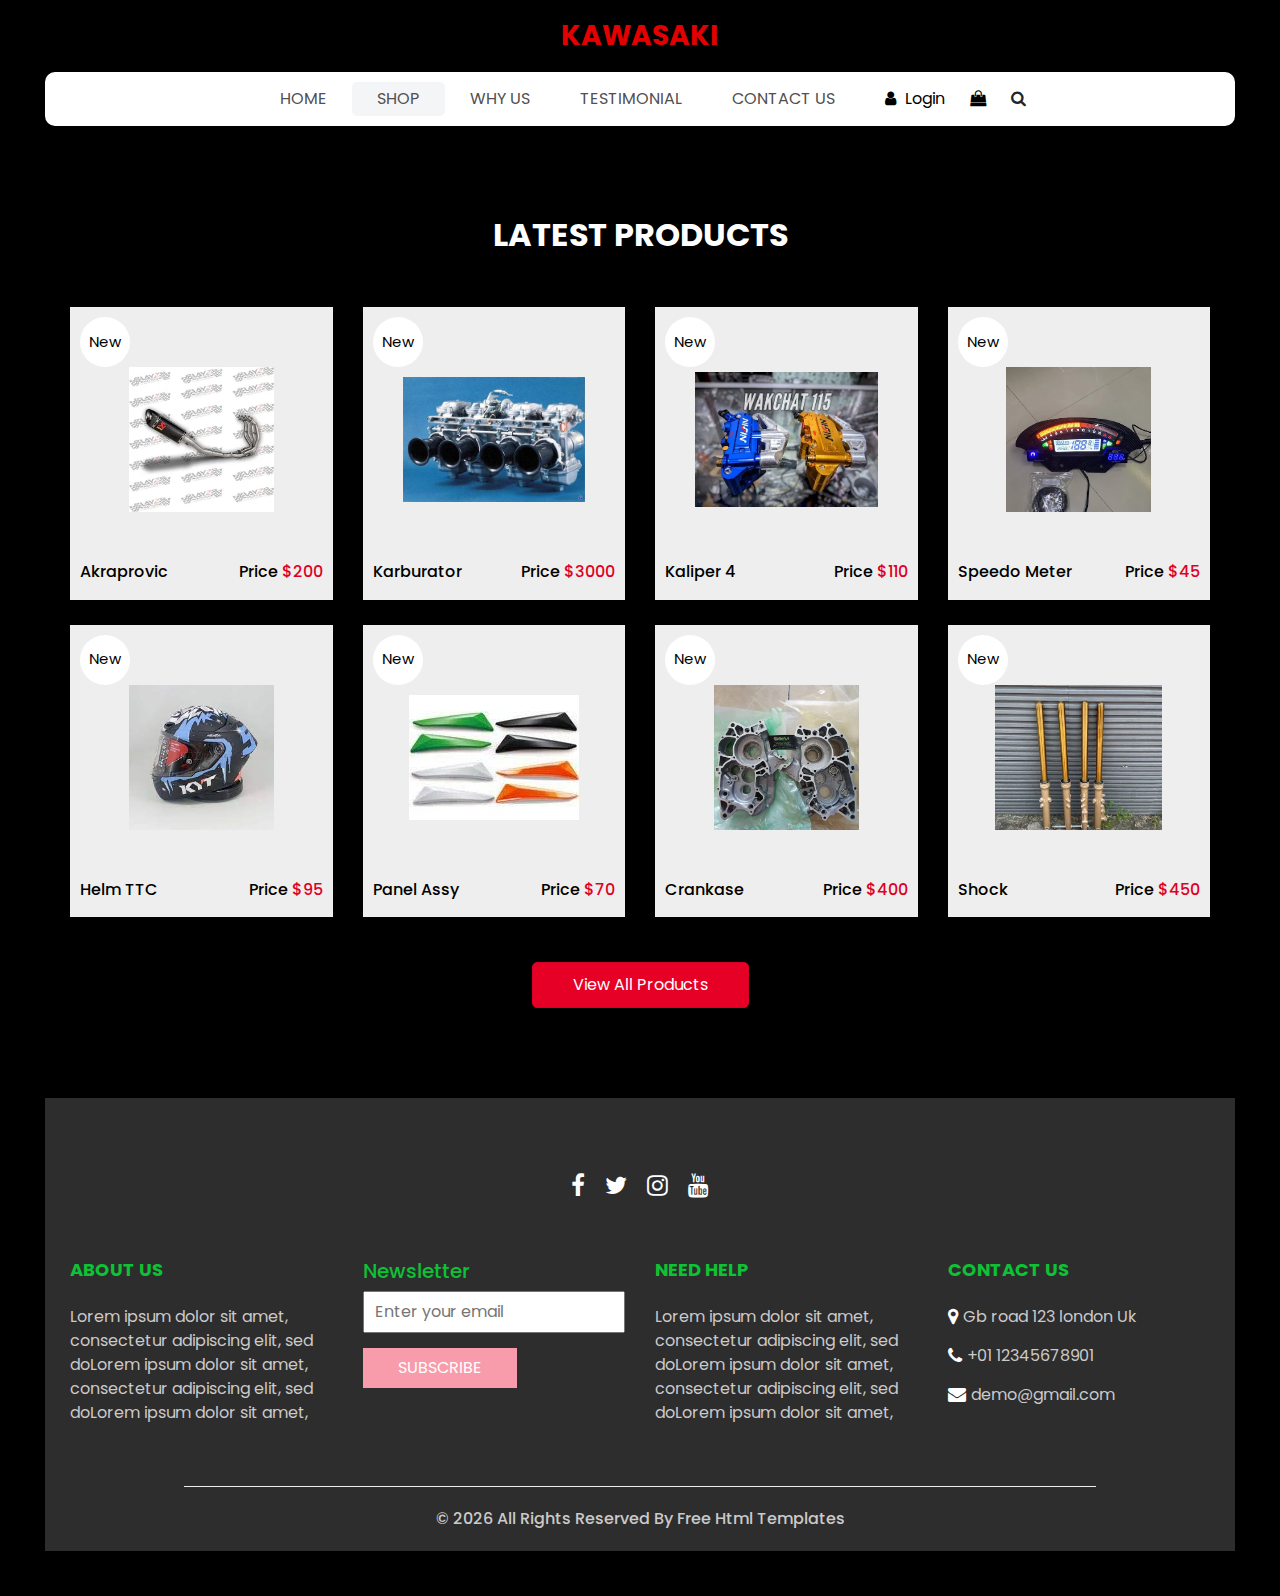
<file: shop.html>
<!DOCTYPE html>
<html>

<head>
  <!-- Basic -->
  <meta charset="utf-8" />
  <meta http-equiv="X-UA-Compatible" content="IE=edge" />
  <!-- Mobile Metas -->
  <meta name="viewport" content="width=device-width, initial-scale=1, shrink-to-fit=no" />
  <!-- Site Metas -->
  <meta name="keywords" content="" />
  <meta name="description" content="" />
  <meta name="author" content="" />
  <link rel="shortcut icon" href="images/favicon.png" type="image/x-icon">

  <title>
    Kawasaki
  </title>

  <!-- slider stylesheet -->
  <link rel="stylesheet" type="text/css" href="https://cdnjs.cloudflare.com/ajax/libs/OwlCarousel2/2.3.4/assets/owl.carousel.min.css" />

  <!-- bootstrap core css -->
  <link rel="stylesheet" type="text/css" href="css/bootstrap.css" />

  <!-- Custom styles for this template -->
  <link href="css/style.css" rel="stylesheet" />
  <!-- responsive style -->
  <link href="css/responsive.css" rel="stylesheet" />
</head>

<body>
  <div class="hero_area">
    <!-- header section strats -->
    <header class="header_section">
      <nav class="navbar navbar-expand-lg custom_nav-container ">
        <a class="navbar-brand" href="index.html">
          <span>
            Kawasaki
          </span>
        </a>
        <button class="navbar-toggler" type="button" data-toggle="collapse" data-target="#navbarSupportedContent" aria-controls="navbarSupportedContent" aria-expanded="false" aria-label="Toggle navigation">
          <span class=""></span>
        </button>

        <div class="collapse navbar-collapse innerpage_navbar" id="navbarSupportedContent">
          <ul class="navbar-nav  ">
            <li class="nav-item ">
              <a class="nav-link" href="index.html">Home <span class="sr-only">(current)</span></a>
            </li>
            <li class="nav-item active">
              <a class="nav-link" href="shop.html">
                Shop
              </a>
            </li>
            <li class="nav-item">
              <a class="nav-link" href="why.html">
                Why Us
              </a>
            </li>
            <li class="nav-item">
              <a class="nav-link" href="testimonial.html">
                Testimonial
              </a>
            </li>
            <li class="nav-item">
              <a class="nav-link" href="contact.html">Contact Us</a>
            </li>
          </ul>
          <div class="user_option">
            <a href="">
              <i class="fa fa-user" aria-hidden="true"></i>
              <span>
                Login
              </span>
            </a>
            <a href="">
              <i class="fa fa-shopping-bag" aria-hidden="true"></i>
            </a>
            <form class="form-inline ">
              <button class="btn nav_search-btn" type="submit">
                <i class="fa fa-search" aria-hidden="true"></i>
              </button>
            </form>
          </div>
        </div>
      </nav>
    </header>
    <!-- end header section -->

  </div>
  <!-- end hero area -->

  <!-- shop section -->

  <section class="shop_section layout_padding">
    <div class="container">
      <div class="heading_container heading_center">
        <h2>
          Latest Products
        </h2>
      </div>
      <div class="row">
        <div class="col-sm-6 col-md-4 col-lg-3">
          <div class="box">
            <a href="">
              <div class="img-box">
                <img src="images/p1.png" alt="">
              </div>
              <div class="detail-box">
                <h6>
                  Akraprovic
                </h6>
                <h6>
                  Price
                  <span>
                    $200
                  </span>
                </h6>
              </div>
              <div class="new">
                <span>
                  New
                </span>
              </div>
            </a>
          </div>
        </div>
        <div class="col-sm-6 col-md-4 col-lg-3">
          <div class="box">
            <a href="">
              <div class="img-box">
                <img src="images/p2.png" alt="">
              </div>
              <div class="detail-box">
                <h6>
                  Karburator
                </h6>
                <h6>
                  Price
                  <span>
                    $3000
                  </span>
                </h6>
              </div>
              <div class="new">
                <span>
                  New
                </span>
              </div>
            </a>
          </div>
        </div>
        <div class="col-sm-6 col-md-4 col-lg-3">
          <div class="box">
            <a href="">
              <div class="img-box">
                <img src="images/p3.png" alt="">
              </div>
              <div class="detail-box">
                <h6>
                   Kaliper 4
                </h6>
                <h6>
                  Price
                  <span>
                    $110
                  </span>
                </h6>
              </div>
              <div class="new">
                <span>
                  New
                </span>
              </div>
            </a>
          </div>
        </div>
        <div class="col-sm-6 col-md-4 col-lg-3">
          <div class="box">
            <a href="">
              <div class="img-box">
                <img src="images/p4.png" alt="">
              </div>
              <div class="detail-box">
                <h6>
                  Speedo Meter
                </h6>
                <h6>
                  Price
                  <span>
                    $45
                  </span>
                </h6>
              </div>
              <div class="new">
                <span>
                  New
                </span>
              </div>
            </a>
          </div>
        </div>
        <div class="col-sm-6 col-md-4 col-lg-3">
          <div class="box">
            <a href="">
              <div class="img-box">
                <img src="images/p5.png" alt="">
              </div>
              <div class="detail-box">
                <h6>
                  Helm TTC
                </h6>
                <h6>
                  Price
                  <span>
                    $95
                  </span>
                </h6>
              </div>
              <div class="new">
                <span>
                  New
                </span>
              </div>
            </a>
          </div>
        </div>
        <div class="col-sm-6 col-md-4 col-lg-3">
          <div class="box">
            <a href="">
              <div class="img-box">
                <img src="images/p6.png" alt="">
              </div>
              <div class="detail-box">
                <h6>
                  Panel Assy
                </h6>
                <h6>
                  Price
                  <span>
                    $70
                  </span>
                </h6>
              </div>
              <div class="new">
                <span>
                  New
                </span>
              </div>
            </a>
          </div>
        </div>
        <div class="col-sm-6 col-md-4 col-lg-3">
          <div class="box">
            <a href="">
              <div class="img-box">
                <img src="images/p7.png" alt="">
              </div>
              <div class="detail-box">
                <h6>
                  Crankase
                </h6>
                <h6>
                  Price
                  <span>
                    $400
                  </span>
                </h6>
              </div>
              <div class="new">
                <span>
                  New
                </span>
              </div>
            </a>
          </div>
        </div>
        <div class="col-sm-6 col-md-4 col-lg-3">
          <div class="box">
            <a href="">
              <div class="img-box">
                <img src="images/p8.png" alt="">
              </div>
              <div class="detail-box">
                <h6>
                  Shock
                </h6>
                <h6>
                  Price
                  <span>
                    $450
                  </span>
                </h6>
              </div>
              <div class="new">
                <span>
                  New
                </span>
              </div>
            </a>
          </div>
        </div>
      </div>
      <div class="btn-box">
        <a href="">
          View All Products
        </a>
      </div>
    </div>
  </section>

  <!-- end shop section -->

  <!-- info section -->

  <section class="info_section  layout_padding2-top">
    <div class="social_container">
      <div class="social_box">
        <a href="">
          <i class="fa fa-facebook" aria-hidden="true"></i>
        </a>
        <a href="">
          <i class="fa fa-twitter" aria-hidden="true"></i>
        </a>
        <a href="">
          <i class="fa fa-instagram" aria-hidden="true"></i>
        </a>
        <a href="">
          <i class="fa fa-youtube" aria-hidden="true"></i>
        </a>
      </div>
    </div>
    <div class="info_container ">
      <div class="container">
        <div class="row">
          <div class="col-md-6 col-lg-3">
            <h6>
              ABOUT US
            </h6>
            <p>
              Lorem ipsum dolor sit amet, consectetur adipiscing elit, sed doLorem ipsum dolor sit amet, consectetur adipiscing elit, sed doLorem ipsum dolor sit amet,
            </p>
          </div>
          <div class="col-md-6 col-lg-3">
            <div class="info_form ">
              <h5>
                Newsletter
              </h5>
              <form action="#">
                <input type="email" placeholder="Enter your email">
                <button>
                  Subscribe
                </button>
              </form>
            </div>
          </div>
          <div class="col-md-6 col-lg-3">
            <h6>
              NEED HELP
            </h6>
            <p>
              Lorem ipsum dolor sit amet, consectetur adipiscing elit, sed doLorem ipsum dolor sit amet, consectetur adipiscing elit, sed doLorem ipsum dolor sit amet,
            </p>
          </div>
          <div class="col-md-6 col-lg-3">
            <h6>
              CONTACT US
            </h6>
            <div class="info_link-box">
              <a href="">
                <i class="fa fa-map-marker" aria-hidden="true"></i>
                <span> Gb road 123 london Uk </span>
              </a>
              <a href="">
                <i class="fa fa-phone" aria-hidden="true"></i>
                <span>+01 12345678901</span>
              </a>
              <a href="">
                <i class="fa fa-envelope" aria-hidden="true"></i>
                <span> demo@gmail.com</span>
              </a>
            </div>
          </div>
        </div>
      </div>
    </div>
    <!-- footer section -->
    <footer class=" footer_section">
      <div class="container">
        <p>
          &copy; <span id="displayYear"></span> All Rights Reserved By
          <a href="https://html.design/">Free Html Templates</a>
        </p>
      </div>
    </footer>
    <!-- footer section -->

  </section>

  <!-- end info section -->


  <script src="js/jquery-3.4.1.min.js"></script>
  <script src="js/bootstrap.js"></script>
  <script src="https://cdnjs.cloudflare.com/ajax/libs/OwlCarousel2/2.3.4/owl.carousel.min.js">
  </script>
  <script src="js/custom.js"></script>

</body>

</html>
</file>
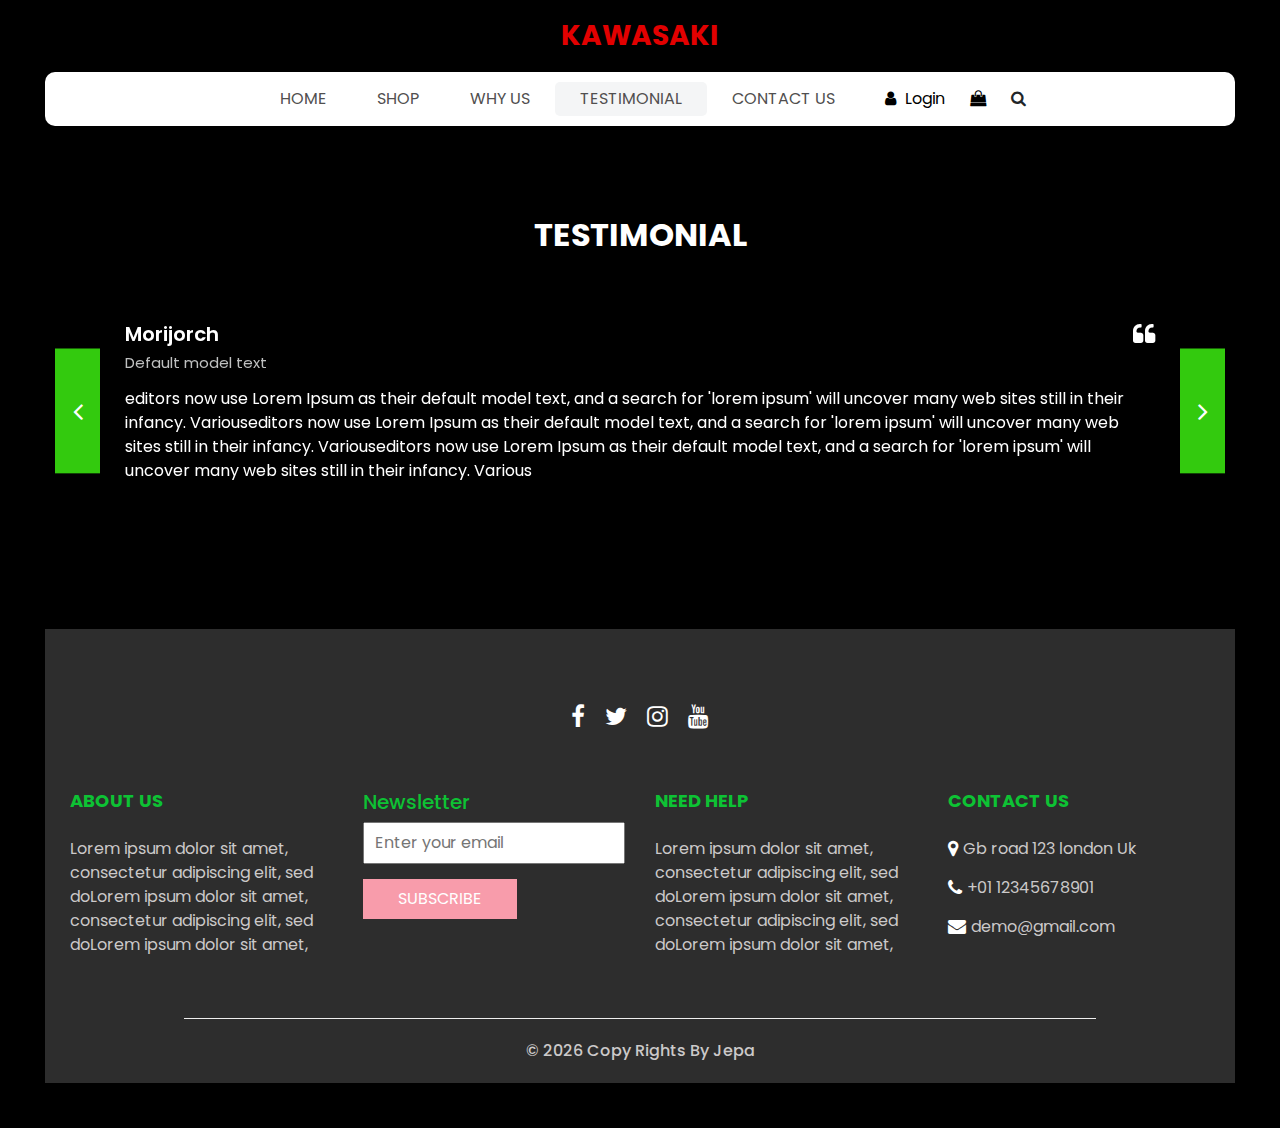
<file: testimonial.html>
<!DOCTYPE html>
<html>

<head>
  <!-- Basic -->
  <meta charset="utf-8" />
  <meta http-equiv="X-UA-Compatible" content="IE=edge" />
  <!-- Mobile Metas -->
  <meta name="viewport" content="width=device-width, initial-scale=1, shrink-to-fit=no" />
  <!-- Site Metas -->
  <meta name="keywords" content="" />
  <meta name="description" content="" />
  <meta name="author" content="" />
  <link rel="shortcut icon" href="images/favicon.png" type="image/x-icon">

  <title>
    Kawasaki
  </title>

  <!-- slider stylesheet -->
  <link rel="stylesheet" type="text/css" href="https://cdnjs.cloudflare.com/ajax/libs/OwlCarousel2/2.3.4/assets/owl.carousel.min.css" />

  <!-- bootstrap core css -->
  <link rel="stylesheet" type="text/css" href="css/bootstrap.css" />

  <!-- Custom styles for this template -->
  <link href="css/style.css" rel="stylesheet" />
  <!-- responsive style -->
  <link href="css/responsive.css" rel="stylesheet" />
</head>

<body>
  <div class="hero_area">
    <!-- header section strats -->
    <header class="header_section">
      <nav class="navbar navbar-expand-lg custom_nav-container ">
        <a class="navbar-brand" href="index.html">
          <span>
            Kawasaki
          </span>
        </a>
        <button class="navbar-toggler" type="button" data-toggle="collapse" data-target="#navbarSupportedContent" aria-controls="navbarSupportedContent" aria-expanded="false" aria-label="Toggle navigation">
          <span class=""></span>
        </button>

        <div class="collapse navbar-collapse innerpage_navbar" id="navbarSupportedContent">
          <ul class="navbar-nav  ">
            <li class="nav-item ">
              <a class="nav-link" href="index.html">Home <span class="sr-only">(current)</span></a>
            </li>
            <li class="nav-item">
              <a class="nav-link" href="shop.html">
                Shop
              </a>
            </li>
            <li class="nav-item">
              <a class="nav-link" href="why.html">
                Why Us
              </a>
            </li>
            <li class="nav-item active">
              <a class="nav-link" href="testimonial.html">
                Testimonial
              </a>
            </li>
            <li class="nav-item">
              <a class="nav-link" href="contact.html">Contact Us</a>
            </li>
          </ul>
          <div class="user_option">
            <a href="">
              <i class="fa fa-user" aria-hidden="true"></i>
              <span>
                Login
              </span>
            </a>
            <a href="">
              <i class="fa fa-shopping-bag" aria-hidden="true"></i>
            </a>
            <form class="form-inline ">
              <button class="btn nav_search-btn" type="submit">
                <i class="fa fa-search" aria-hidden="true"></i>
              </button>
            </form>
          </div>
        </div>
      </nav>
    </header>
    <!-- end header section -->

  </div>
  <!-- end hero area -->

  <!-- client section -->
  <section class="client_section layout_padding">
    <div class="container">
      <div class="heading_container heading_center">
        <h2>
          Testimonial
        </h2>
      </div>
    </div>
    <div class="container px-0">
      <div id="customCarousel2" class="carousel  carousel-fade" data-ride="carousel">
        <div class="carousel-inner">
          <div class="carousel-item active">
            <div class="box">
              <div class="client_info">
                <div class="client_name">
                  <h5>
                    Morijorch
                  </h5>
                  <h6>
                    Default model text
                  </h6>
                </div>
                <i class="fa fa-quote-left" aria-hidden="true"></i>
              </div>
              <p>
                editors now use Lorem Ipsum as their default model text, and a search for 'lorem ipsum' will uncover many web sites still in their infancy. Variouseditors now use Lorem Ipsum as their default model text, and a search for 'lorem ipsum' will uncover many web sites still in their infancy. Variouseditors now use Lorem Ipsum as their default model text, and a search for 'lorem ipsum' will uncover many web sites still in their infancy. Various
              </p>
            </div>
          </div>
          <div class="carousel-item">
            <div class="box">
              <div class="client_info">
                <div class="client_name">
                  <h5>
                    Rochak
                  </h5>
                  <h6>
                    Default model text
                  </h6>
                </div>
                <i class="fa fa-quote-left" aria-hidden="true"></i>
              </div>
              <p>
                Variouseditors now use Lorem Ipsum as their default model text, and a search for 'lorem ipsum' will uncover many web sites still in their infancy. Variouseditors now use Lorem Ipsum as their default model text, and a search for 'lorem ipsum' will uncover many web sites still in their infancy. editors now use Lorem Ipsum as their default model text, and a search for 'lorem ipsum' will uncover many web sites still in their infancy.
              </p>
            </div>
          </div>
          <div class="carousel-item">
            <div class="box">
              <div class="client_info">
                <div class="client_name">
                  <h5>
                    Brad Johns
                  </h5>
                  <h6>
                    Default model text
                  </h6>
                </div>
                <i class="fa fa-quote-left" aria-hidden="true"></i>
              </div>
              <p>
                Variouseditors now use Lorem Ipsum as their default model text, and a search for 'lorem ipsum' will uncover many web sites still in their infancy, editors now use Lorem Ipsum as their default model text, and a search for 'lorem ipsum' will uncover many web sites still in their infancy. Variouseditors now use Lorem Ipsum as their default model text, and a search for 'lorem ipsum' will uncover many web sites still in their infancy. Various
              </p>
            </div>
          </div>
        </div>
        <div class="carousel_btn-box">
          <a class="carousel-control-prev" href="#customCarousel2" role="button" data-slide="prev">
            <i class="fa fa-angle-left" aria-hidden="true"></i>
            <span class="sr-only">Previous</span>
          </a>
          <a class="carousel-control-next" href="#customCarousel2" role="button" data-slide="next">
            <i class="fa fa-angle-right" aria-hidden="true"></i>
            <span class="sr-only">Next</span>
          </a>
        </div>
      </div>
    </div>
  </section>
  <!-- end client section -->

  <!-- info section -->

  <section class="info_section  layout_padding2-top">
    <div class="social_container">
      <div class="social_box">
        <a href="">
          <i class="fa fa-facebook" aria-hidden="true"></i>
        </a>
        <a href="">
          <i class="fa fa-twitter" aria-hidden="true"></i>
        </a>
        <a href="">
          <i class="fa fa-instagram" aria-hidden="true"></i>
        </a>
        <a href="">
          <i class="fa fa-youtube" aria-hidden="true"></i>
        </a>
      </div>
    </div>
    <div class="info_container ">
      <div class="container">
        <div class="row">
          <div class="col-md-6 col-lg-3">
            <h6>
              ABOUT US
            </h6>
            <p>
              Lorem ipsum dolor sit amet, consectetur adipiscing elit, sed doLorem ipsum dolor sit amet, consectetur adipiscing elit, sed doLorem ipsum dolor sit amet,
            </p>
          </div>
          <div class="col-md-6 col-lg-3">
            <div class="info_form ">
              <h5>
                Newsletter
              </h5>
              <form action="#">
                <input type="email" placeholder="Enter your email">
                <button>
                  Subscribe
                </button>
              </form>
            </div>
          </div>
          <div class="col-md-6 col-lg-3">
            <h6>
              NEED HELP
            </h6>
            <p>
              Lorem ipsum dolor sit amet, consectetur adipiscing elit, sed doLorem ipsum dolor sit amet, consectetur adipiscing elit, sed doLorem ipsum dolor sit amet,
            </p>
          </div>
          <div class="col-md-6 col-lg-3">
            <h6>
              CONTACT US
            </h6>
            <div class="info_link-box">
              <a href="">
                <i class="fa fa-map-marker" aria-hidden="true"></i>
                <span> Gb road 123 london Uk </span>
              </a>
              <a href="">
                <i class="fa fa-phone" aria-hidden="true"></i>
                <span>+01 12345678901</span>
              </a>
              <a href="">
                <i class="fa fa-envelope" aria-hidden="true"></i>
                <span> demo@gmail.com</span>
              </a>
            </div>
          </div>
        </div>
      </div>
    </div>
    <!-- footer section -->
    <footer class=" footer_section">
      <div class="container">
        <p>
          &copy; <span id="displayYear"></span> Copy Rights By Jepa
        </p>
      </div>
    </footer>
    <!-- footer section -->

  </section>

  <!-- end info section -->


  <script src="js/jquery-3.4.1.min.js"></script>
  <script src="js/bootstrap.js"></script>
  <script src="https://cdnjs.cloudflare.com/ajax/libs/OwlCarousel2/2.3.4/owl.carousel.min.js">
  </script>
  <script src="js/custom.js"></script>

</body>

</html>
</file>
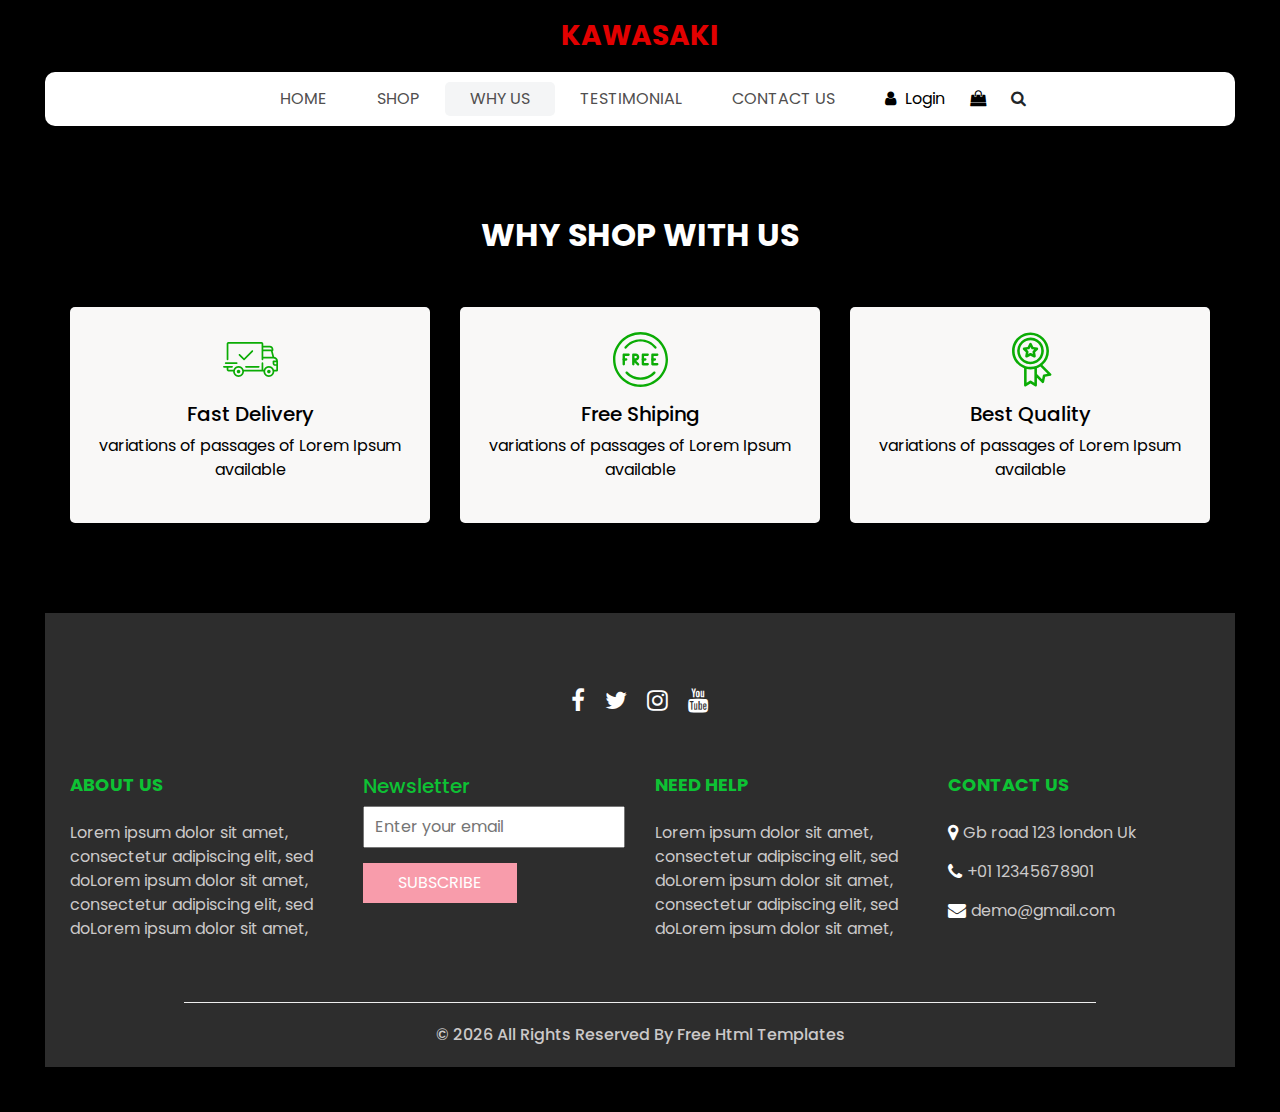
<file: why.html>
<!DOCTYPE html>
<html>

<head>
  <!-- Basic -->
  <meta charset="utf-8" />
  <meta http-equiv="X-UA-Compatible" content="IE=edge" />
  <!-- Mobile Metas -->
  <meta name="viewport" content="width=device-width, initial-scale=1, shrink-to-fit=no" />
  <!-- Site Metas -->
  <meta name="keywords" content="" />
  <meta name="description" content="" />
  <meta name="author" content="" />
  <link rel="shortcut icon" href="images/favicon.png" type="image/x-icon">

  <title>
    Kawasaki
  </title>

  <!-- slider stylesheet -->
  <link rel="stylesheet" type="text/css" href="https://cdnjs.cloudflare.com/ajax/libs/OwlCarousel2/2.3.4/assets/owl.carousel.min.css" />

  <!-- bootstrap core css -->
  <link rel="stylesheet" type="text/css" href="css/bootstrap.css" />

  <!-- Custom styles for this template -->
  <link href="css/style.css" rel="stylesheet" />
  <!-- responsive style -->
  <link href="css/responsive.css" rel="stylesheet" />
</head>

<body>
  <div class="hero_area">
    <!-- header section strats -->
    <header class="header_section">
      <nav class="navbar navbar-expand-lg custom_nav-container ">
        <a class="navbar-brand" href="index.html">
          <span>
            Kawasaki
          </span>
        </a>
        <button class="navbar-toggler" type="button" data-toggle="collapse" data-target="#navbarSupportedContent" aria-controls="navbarSupportedContent" aria-expanded="false" aria-label="Toggle navigation">
          <span class=""></span>
        </button>

        <div class="collapse navbar-collapse innerpage_navbar" id="navbarSupportedContent">
          <ul class="navbar-nav  ">
            <li class="nav-item ">
              <a class="nav-link" href="index.html">Home <span class="sr-only">(current)</span></a>
            </li>
            <li class="nav-item">
              <a class="nav-link" href="shop.html">
                Shop
              </a>
            </li>
            <li class="nav-item active">
              <a class="nav-link" href="why.html">
                Why Us
              </a>
            </li>
            <li class="nav-item">
              <a class="nav-link" href="testimonial.html">
                Testimonial
              </a>
            </li>
            <li class="nav-item">
              <a class="nav-link" href="contact.html">Contact Us</a>
            </li>
          </ul>
          <div class="user_option">
            <a href="">
              <i class="fa fa-user" aria-hidden="true"></i>
              <span>
                Login
              </span>
            </a>
            <a href="">
              <i class="fa fa-shopping-bag" aria-hidden="true"></i>
            </a>
            <form class="form-inline ">
              <button class="btn nav_search-btn" type="submit">
                <i class="fa fa-search" aria-hidden="true"></i>
              </button>
            </form>
          </div>
        </div>
      </nav>
    </header>
    <!-- end header section -->

  </div>
  <!-- end hero area -->

  <!-- why section -->

  <section class="why_section layout_padding">
    <div class="container">
      <div class="heading_container heading_center">
        <h2>
          Why Shop With Us
        </h2>
      </div>
      <div class="row">
        <div class="col-md-4">
          <div class="box ">
            <div class="img-box">
              <svg version="1.1" id="Layer_1" xmlns="http://www.w3.org/2000/svg" xmlns:xlink="http://www.w3.org/1999/xlink" x="0px" y="0px" viewBox="0 0 512 512" style="enable-background:new 0 0 512 512;" xml:space="preserve">
                <g>
                  <g>
                    <path d="M476.158,231.363l-13.259-53.035c3.625-0.77,6.345-3.986,6.345-7.839v-8.551c0-18.566-15.105-33.67-33.67-33.67h-60.392
                 V110.63c0-9.136-7.432-16.568-16.568-16.568H50.772c-9.136,0-16.568,7.432-16.568,16.568V256c0,4.427,3.589,8.017,8.017,8.017
                 c4.427,0,8.017-3.589,8.017-8.017V110.63c0-0.295,0.239-0.534,0.534-0.534h307.841c0.295,0,0.534,0.239,0.534,0.534v145.372
                 c0,4.427,3.589,8.017,8.017,8.017c4.427,0,8.017-3.589,8.017-8.017v-9.088h94.569c0.008,0,0.014,0.002,0.021,0.002
                 c0.008,0,0.015-0.001,0.022-0.001c11.637,0.008,21.518,7.646,24.912,18.171h-24.928c-4.427,0-8.017,3.589-8.017,8.017v17.102
                 c0,13.851,11.268,25.119,25.119,25.119h9.086v35.273h-20.962c-6.886-19.883-25.787-34.205-47.982-34.205
                 s-41.097,14.322-47.982,34.205h-3.86v-60.393c0-4.427-3.589-8.017-8.017-8.017c-4.427,0-8.017,3.589-8.017,8.017v60.391H192.817
                 c-6.886-19.883-25.787-34.205-47.982-34.205s-41.097,14.322-47.982,34.205H50.772c-0.295,0-0.534-0.239-0.534-0.534v-17.637
                 h34.739c4.427,0,8.017-3.589,8.017-8.017s-3.589-8.017-8.017-8.017H8.017c-4.427,0-8.017,3.589-8.017,8.017
                 s3.589,8.017,8.017,8.017h26.188v17.637c0,9.136,7.432,16.568,16.568,16.568h43.304c-0.002,0.178-0.014,0.355-0.014,0.534
                 c0,27.996,22.777,50.772,50.772,50.772s50.772-22.776,50.772-50.772c0-0.18-0.012-0.356-0.014-0.534h180.67
                 c-0.002,0.178-0.014,0.355-0.014,0.534c0,27.996,22.777,50.772,50.772,50.772c27.995,0,50.772-22.776,50.772-50.772
                 c0-0.18-0.012-0.356-0.014-0.534h26.203c4.427,0,8.017-3.589,8.017-8.017v-85.511C512,251.989,496.423,234.448,476.158,231.363z
                  M375.182,144.301h60.392c9.725,0,17.637,7.912,17.637,17.637v0.534h-78.029V144.301z M375.182,230.881v-52.376h71.235
                 l13.094,52.376H375.182z M144.835,401.904c-19.155,0-34.739-15.583-34.739-34.739s15.584-34.739,34.739-34.739
                 c19.155,0,34.739,15.583,34.739,34.739S163.99,401.904,144.835,401.904z M427.023,401.904c-19.155,0-34.739-15.583-34.739-34.739
                 s15.584-34.739,34.739-34.739c19.155,0,34.739,15.583,34.739,34.739S446.178,401.904,427.023,401.904z M495.967,299.29h-9.086
                 c-5.01,0-9.086-4.076-9.086-9.086v-9.086h18.171V299.29z" />
                  </g>
                </g>
                <g>
                  <g>
                    <path d="M144.835,350.597c-9.136,0-16.568,7.432-16.568,16.568c0,9.136,7.432,16.568,16.568,16.568
                 c9.136,0,16.568-7.432,16.568-16.568C161.403,358.029,153.971,350.597,144.835,350.597z" />
                  </g>
                </g>
                <g>
                  <g>
                    <path d="M427.023,350.597c-9.136,0-16.568,7.432-16.568,16.568c0,9.136,7.432,16.568,16.568,16.568
                 c9.136,0,16.568-7.432,16.568-16.568C443.591,358.029,436.159,350.597,427.023,350.597z" />
                  </g>
                </g>
                <g>
                  <g>
                    <path d="M332.96,316.393H213.244c-4.427,0-8.017,3.589-8.017,8.017s3.589,8.017,8.017,8.017H332.96
                 c4.427,0,8.017-3.589,8.017-8.017S337.388,316.393,332.96,316.393z" />
                  </g>
                </g>
                <g>
                  <g>
                    <path d="M127.733,282.188H25.119c-4.427,0-8.017,3.589-8.017,8.017s3.589,8.017,8.017,8.017h102.614
                 c4.427,0,8.017-3.589,8.017-8.017S132.16,282.188,127.733,282.188z" />
                  </g>
                </g>
                <g>
                  <g>
                    <path d="M278.771,173.37c-3.13-3.13-8.207-3.13-11.337,0.001l-71.292,71.291l-37.087-37.087c-3.131-3.131-8.207-3.131-11.337,0
                 c-3.131,3.131-3.131,8.206,0,11.337l42.756,42.756c1.565,1.566,3.617,2.348,5.668,2.348s4.104-0.782,5.668-2.348l76.96-76.96
                 C281.901,181.576,281.901,176.501,278.771,173.37z" />
                  </g>
                </g>
                <g>
                </g>
                <g>
                </g>
                <g>
                </g>
                <g>
                </g>
                <g>
                </g>
                <g>
                </g>
                <g>
                </g>
                <g>
                </g>
                <g>
                </g>
                <g>
                </g>
                <g>
                </g>
                <g>
                </g>
                <g>
                </g>
                <g>
                </g>
                <g>
                </g>
              </svg>
            </div>
            <div class="detail-box">
              <h5>
                Fast Delivery
              </h5>
              <p>
                variations of passages of Lorem Ipsum available
              </p>
            </div>
          </div>
        </div>
        <div class="col-md-4">
          <div class="box ">
            <div class="img-box">
              <svg version="1.1" id="Capa_1" xmlns="http://www.w3.org/2000/svg" xmlns:xlink="http://www.w3.org/1999/xlink" x="0px" y="0px" viewBox="0 0 490.667 490.667" style="enable-background:new 0 0 490.667 490.667;" xml:space="preserve">
                <g>
                  <g>
                    <path d="M138.667,192H96c-5.888,0-10.667,4.779-10.667,10.667V288c0,5.888,4.779,10.667,10.667,10.667s10.667-4.779,10.667-10.667
                 v-74.667h32c5.888,0,10.667-4.779,10.667-10.667S144.555,192,138.667,192z" />
                  </g>
                </g>
                <g>
                  <g>
                    <path d="M117.333,234.667H96c-5.888,0-10.667,4.779-10.667,10.667S90.112,256,96,256h21.333c5.888,0,10.667-4.779,10.667-10.667
                 S123.221,234.667,117.333,234.667z" />
                  </g>
                </g>
                <g>
                  <g>
                    <path d="M245.333,0C110.059,0,0,110.059,0,245.333s110.059,245.333,245.333,245.333s245.333-110.059,245.333-245.333
                 S380.608,0,245.333,0z M245.333,469.333c-123.52,0-224-100.48-224-224s100.48-224,224-224s224,100.48,224,224
                 S368.853,469.333,245.333,469.333z" />
                  </g>
                </g>
                <g>
                  <g>
                    <path d="M386.752,131.989C352.085,88.789,300.544,64,245.333,64s-106.752,24.789-141.419,67.989
                 c-3.691,4.587-2.965,11.307,1.643,14.997c4.587,3.691,11.307,2.965,14.976-1.643c30.613-38.144,76.096-60.011,124.8-60.011
                 s94.187,21.867,124.779,60.011c2.112,2.624,5.205,3.989,8.32,3.989c2.368,0,4.715-0.768,6.677-2.347
                 C389.717,143.296,390.443,136.576,386.752,131.989z" />
                  </g>
                </g>
                <g>
                  <g>
                    <path d="M376.405,354.923c-4.224-4.032-11.008-3.861-15.061,0.405c-30.613,32.235-71.808,50.005-116.011,50.005
                 s-85.397-17.771-115.989-50.005c-4.032-4.309-10.816-4.437-15.061-0.405c-4.309,4.053-4.459,10.816-0.405,15.083
                 c34.667,36.544,81.344,56.661,131.456,56.661s96.789-20.117,131.477-56.661C380.864,365.739,380.693,358.976,376.405,354.923z" />
                  </g>
                </g>
                <g>
                  <g>
                    <path d="M206.805,255.723c15.701-2.027,27.861-15.488,27.861-31.723c0-17.643-14.357-32-32-32h-21.333
                 c-5.888,0-10.667,4.779-10.667,10.667v42.581c0,0.043,0,0.107,0,0.149V288c0,5.888,4.779,10.667,10.667,10.667
                 S192,293.888,192,288v-16.917l24.448,24.469c2.091,2.069,4.821,3.115,7.552,3.115c2.731,0,5.461-1.045,7.531-3.136
                 c4.16-4.16,4.16-10.923,0-15.083L206.805,255.723z M192,234.667v-21.333h10.667c5.867,0,10.667,4.779,10.667,10.667
                 s-4.8,10.667-10.667,10.667H192z" />
                  </g>
                </g>
                <g>
                  <g>
                    <path d="M309.333,277.333h-32v-64h32c5.888,0,10.667-4.779,10.667-10.667S315.221,192,309.333,192h-42.667
                 c-5.888,0-10.667,4.779-10.667,10.667V288c0,5.888,4.779,10.667,10.667,10.667h42.667c5.888,0,10.667-4.779,10.667-10.667
                 S315.221,277.333,309.333,277.333z" />
                  </g>
                </g>
                <g>
                  <g>
                    <path d="M288,234.667h-21.333c-5.888,0-10.667,4.779-10.667,10.667S260.779,256,266.667,256H288
                 c5.888,0,10.667-4.779,10.667-10.667S293.888,234.667,288,234.667z" />
                  </g>
                </g>
                <g>
                  <g>
                    <path d="M394.667,277.333h-32v-64h32c5.888,0,10.667-4.779,10.667-10.667S400.555,192,394.667,192H352
                 c-5.888,0-10.667,4.779-10.667,10.667V288c0,5.888,4.779,10.667,10.667,10.667h42.667c5.888,0,10.667-4.779,10.667-10.667
                 S400.555,277.333,394.667,277.333z" />
                  </g>
                </g>
                <g>
                  <g>
                    <path d="M373.333,234.667H352c-5.888,0-10.667,4.779-10.667,10.667S346.112,256,352,256h21.333
                 c5.888,0,10.667-4.779,10.667-10.667S379.221,234.667,373.333,234.667z" />
                  </g>
                </g>
                <g>
                </g>
                <g>
                </g>
                <g>
                </g>
                <g>
                </g>
                <g>
                </g>
                <g>
                </g>
                <g>
                </g>
                <g>
                </g>
                <g>
                </g>
                <g>
                </g>
                <g>
                </g>
                <g>
                </g>
                <g>
                </g>
                <g>
                </g>
                <g>
                </g>
              </svg>
            </div>
            <div class="detail-box">
              <h5>
                Free Shiping
              </h5>
              <p>
                variations of passages of Lorem Ipsum available
              </p>
            </div>
          </div>
        </div>
        <div class="col-md-4">
          <div class="box ">
            <div class="img-box">
              <svg id="_30_Premium" height="512" viewBox="0 0 512 512" width="512" xmlns="http://www.w3.org/2000/svg" data-name="30_Premium">
                <g id="filled">
                  <path d="m252.92 300h3.08a124.245 124.245 0 1 0 -4.49-.09c.075.009.15.023.226.03.394.039.789.06 1.184.06zm-96.92-124a100 100 0 1 1 100 100 100.113 100.113 0 0 1 -100-100z" />
                  <path d="m447.445 387.635-80.4-80.4a171.682 171.682 0 0 0 60.955-131.235c0-94.841-77.159-172-172-172s-172 77.159-172 172c0 73.747 46.657 136.794 112 161.2v158.8c-.3 9.289 11.094 15.384 18.656 9.984l41.344-27.562 41.344 27.562c7.574 5.4 18.949-.7 18.656-9.984v-70.109l46.6 46.594c6.395 6.789 18.712 3.025 20.253-6.132l9.74-48.724 48.725-9.742c9.163-1.531 12.904-13.893 6.127-20.252zm-339.445-211.635c0-81.607 66.393-148 148-148s148 66.393 148 148-66.393 148-148 148-148-66.393-148-148zm154.656 278.016a12 12 0 0 0 -13.312 0l-29.344 19.562v-129.378a172.338 172.338 0 0 0 72 0v129.38zm117.381-58.353a12 12 0 0 0 -9.415 9.415l-6.913 34.58-47.709-47.709v-54.749a171.469 171.469 0 0 0 31.467-15.6l67.151 67.152z" />
                  <path d="m287.62 236.985c8.349 4.694 19.251-3.212 17.367-12.618l-5.841-35.145 25.384-25c7.049-6.5 2.89-19.3-6.634-20.415l-35.23-5.306-15.933-31.867c-4.009-8.713-17.457-8.711-21.466 0l-15.933 31.866-35.23 5.306c-9.526 1.119-13.681 13.911-6.634 20.415l25.384 25-5.841 35.145c-1.879 9.406 9 17.31 17.367 12.618l31.62-16.414zm-53-32.359 2.928-17.615a12 12 0 0 0 -3.417-10.516l-12.721-12.531 17.658-2.66a12 12 0 0 0 8.947-6.5l7.985-15.971 7.985 15.972a12 12 0 0 0 8.947 6.5l17.658 2.66-12.723 12.535a12 12 0 0 0 -3.417 10.516l2.928 17.615-15.849-8.231a12 12 0 0 0 -11.058 0z" />
                </g>
              </svg>
            </div>
            <div class="detail-box">
              <h5>
                Best Quality
              </h5>
              <p>
                variations of passages of Lorem Ipsum available
              </p>
            </div>
          </div>
        </div>
      </div>
    </div>
  </section>

  <!-- end why section -->

  <!-- info section -->

  <section class="info_section  layout_padding2-top">
    <div class="social_container">
      <div class="social_box">
        <a href="">
          <i class="fa fa-facebook" aria-hidden="true"></i>
        </a>
        <a href="">
          <i class="fa fa-twitter" aria-hidden="true"></i>
        </a>
        <a href="">
          <i class="fa fa-instagram" aria-hidden="true"></i>
        </a>
        <a href="">
          <i class="fa fa-youtube" aria-hidden="true"></i>
        </a>
      </div>
    </div>
    <div class="info_container ">
      <div class="container">
        <div class="row">
          <div class="col-md-6 col-lg-3">
            <h6>
              ABOUT US
            </h6>
            <p>
              Lorem ipsum dolor sit amet, consectetur adipiscing elit, sed doLorem ipsum dolor sit amet, consectetur adipiscing elit, sed doLorem ipsum dolor sit amet,
            </p>
          </div>
          <div class="col-md-6 col-lg-3">
            <div class="info_form ">
              <h5>
                Newsletter
              </h5>
              <form action="#">
                <input type="email" placeholder="Enter your email">
                <button>
                  Subscribe
                </button>
              </form>
            </div>
          </div>
          <div class="col-md-6 col-lg-3">
            <h6>
              NEED HELP
            </h6>
            <p>
              Lorem ipsum dolor sit amet, consectetur adipiscing elit, sed doLorem ipsum dolor sit amet, consectetur adipiscing elit, sed doLorem ipsum dolor sit amet,
            </p>
          </div>
          <div class="col-md-6 col-lg-3">
            <h6>
              CONTACT US
            </h6>
            <div class="info_link-box">
              <a href="">
                <i class="fa fa-map-marker" aria-hidden="true"></i>
                <span> Gb road 123 london Uk </span>
              </a>
              <a href="">
                <i class="fa fa-phone" aria-hidden="true"></i>
                <span>+01 12345678901</span>
              </a>
              <a href="">
                <i class="fa fa-envelope" aria-hidden="true"></i>
                <span> demo@gmail.com</span>
              </a>
            </div>
          </div>
        </div>
      </div>
    </div>
    <!-- footer section -->
    <footer class=" footer_section">
      <div class="container">
        <p>
          &copy; <span id="displayYear"></span> All Rights Reserved By
          <a href="https://html.design/">Free Html Templates</a>
        </p>
      </div>
    </footer>
    <!-- footer section -->

  </section>

  <!-- end info section -->


  <script src="js/jquery-3.4.1.min.js"></script>
  <script src="js/bootstrap.js"></script>
  <script src="https://cdnjs.cloudflare.com/ajax/libs/OwlCarousel2/2.3.4/owl.carousel.min.js">
  </script>
  <script src="js/custom.js"></script>

</body>

</html>
</file>
<file: css/responsive.css>
@media (max-width: 1120px) {
    .saving_section .detail-box {
        padding: 0;
    }
}

@media (max-width: 992px) {
    .user_option {
        justify-content: center;
        margin-left: 0;
        margin-top: 10px;

    }

    .custom_nav-container {
        flex-direction: row;
    }

    .custom_nav-container .navbar-nav {
        align-items: center;
    }

    #navbarSupportedContent .navbar-nav .nav-link {
        margin: 5px 0;
    }

    .slider_section .detail-box {
        padding-left: 0;
    }

    .slider_section .detail-box h1 {
        font-size: 3rem;
    }

    .slider_section .img-box {
        padding: 0;
    }

    .saving_section .row {
        flex-direction: column-reverse;
    }

    .saving_section .detail-box {

        margin-bottom: 30px;
    }

    .client_section .box {
        margin: 15px 25px;
    }

    .client_section .carousel_btn-box {
        display: flex;
        justify-content: center;
        margin-top: 45px;
    }

    .client_section .carousel-control-prev,
    .client_section .carousel-control-next {
        position: unset;
        margin: 0 2.5px;
        width: 45px;
        height: 45px;
    }
}

@media (max-width: 768px) {
    .hero_area {
        padding: 0 25px;
    }

    .slider_section .img-box {
        margin-bottom: 45px;
    }

    .saving_section,
    .gift_section {
        padding-left: 25px;
        padding-right: 25px;
    }

    .gift_section .box {
        padding: 45px 0;
    }

    .gift_section .img-box {
        padding: 0 15px;
        margin-bottom: 45px;
    }

    .info_section .row>div {
        text-align: center;
        display: flex;
        flex-direction: column;
        align-items: center;

    }

    .info_section {
        margin: 0 25px 25px;
    }


}

@media (max-width: 576px) {
    .contact_section {
        padding-left: 25px;
        padding-right: 25px;
    }
}

@media (max-width: 480px) {

    .saving_section .detail-box,
    .gift_section .detail-box {
        padding: 0 5px;
    }
}

@media (max-width: 420px) {}

@media (max-width: 376px) {}

@media (min-width: 1200px) {
    .container {
        max-width: 1170px;
    }
}
</file>
<file: css/style.css>
@import url("https://fonts.googleapis.com/css2?family=Poppins:wght@300;400;500;600;700&display=swap");
@import url("font-awesome.min.css");
body {
  font-family: "poppins", sans-serif;
  color: #ffffff;
  background-color: #000000;
}

.layout_padding {
  padding-top: 90px;
  padding-bottom: 90px;
}

.layout_padding2 {
  padding-top: 45px;
  padding-bottom: 45px;
}

.layout_padding2-top {
  padding-top: 45px;
}

.layout_padding2-bottom {
  padding-bottom: 45px;
}

.layout_padding-top {
  padding-top: 90px;
}

.layout_padding-bottom {
  padding-bottom: 90px;
}

.heading_container {
  display: -webkit-box;
  display: -ms-flexbox;
  display: flex;
  -webkit-box-orient: vertical;
  -webkit-box-direction: normal;
      -ms-flex-direction: column;
          flex-direction: column;
}

.heading_container h2 {
  text-transform: uppercase;
  font-weight: bold;
}

.heading_container h2 span {
  color: #db0025;
}

.heading_container.heading_center {
  -webkit-box-align: center;
      -ms-flex-align: center;
          align-items: center;
  text-align: center;
}

/*header section*/
.hero_area {
  padding: 0 45px;
}

.hero_area.sub_pages {
  height: auto;
}

#navbarSupportedContent {
  width: 100%;
  background-color: #f9ece6;
  -webkit-box-pack: center;
      -ms-flex-pack: center;
          justify-content: center;
  padding: 10px 0;
  border-radius: 15px 15px 0 0;
}

#navbarSupportedContent.innerpage_navbar {
  background-color: rgb(255, 255, 255);
  border-radius: 10px;
  -webkit-box-shadow: 0 0 3px 0 rgba(0, 0, 0, 0.25);
          box-shadow: 0 0 3px 0 rgba(0, 0, 0, 0.25);
}

#navbarSupportedContent.innerpage_navbar .nav-item.active .nav-link {
  background-color: #f4f5f6;
}

#navbarSupportedContent .navbar-nav .nav-link {
  padding: 5px 25px;
  color: #514f4f;
  text-align: center;
  text-transform: uppercase;
  border-radius: 5px;
}

#navbarSupportedContent .nav-item.active .nav-link {
  background-color: #ffffff;
}

a,
a:hover,
a:focus {
  text-decoration: none;
}

a:hover,
a:focus {
  color: initial;
}

.btn,
.btn:focus {
  outline: none !important;
  -webkit-box-shadow: none;
          box-shadow: none;
}

.navbar-brand {
  margin: 15px 0;
  padding: 0;
}

.navbar-brand span {
  font-size: 28px;
  font-weight: bold;
  color: #e20000;
  text-transform: uppercase;
  margin: 0;
  padding: 0;
}

.custom_nav-container .nav_search-btn {
  padding: 0;
  border: none;
}

.custom_nav-container {
  z-index: 99999;
  padding: 0;
  -webkit-box-orient: vertical;
  -webkit-box-direction: normal;
      -ms-flex-direction: column;
          flex-direction: column;
  -webkit-box-align: center;
      -ms-flex-align: center;
          align-items: center;
}

.custom_nav-container .navbar-toggler {
  outline: none;
}

.custom_nav-container .navbar-toggler {
  outline: none;
}

.custom_nav-container .navbar-toggler {
  padding: 0;
  width: 37px;
  height: 42px;
  -webkit-transition: all .3s;
  transition: all .3s;
}

.custom_nav-container .navbar-toggler span {
  display: block;
  width: 35px;
  height: 4px;
  background-color: #000000;
  margin: 7px 0;
  -webkit-transition: all 0.3s;
  transition: all 0.3s;
  position: relative;
  border-radius: 5px;
  -webkit-transition: all .3s;
  transition: all .3s;
}

.custom_nav-container .navbar-toggler span::before, .custom_nav-container .navbar-toggler span::after {
  content: "";
  position: absolute;
  left: 0;
  height: 100%;
  width: 100%;
  background-color: #000000;
  top: -10px;
  border-radius: 5px;
  -webkit-transition: all .3s;
  transition: all .3s;
}

.custom_nav-container .navbar-toggler span::after {
  top: 10px;
}

.custom_nav-container .navbar-toggler[aria-expanded="true"] {
  -webkit-transform: rotate(360deg);
          transform: rotate(360deg);
}

.custom_nav-container .navbar-toggler[aria-expanded="true"] span {
  -webkit-transform: rotate(45deg);
          transform: rotate(45deg);
}

.custom_nav-container .navbar-toggler[aria-expanded="true"] span::before, .custom_nav-container .navbar-toggler[aria-expanded="true"] span::after {
  -webkit-transform: rotate(90deg);
          transform: rotate(90deg);
  top: 0;
}

.user_option {
  display: -webkit-box;
  display: -ms-flexbox;
  display: flex;
  -webkit-box-align: center;
      -ms-flex-align: center;
          align-items: center;
  margin-left: 25px;
}

.user_option a {
  margin-right: 25px;
  color: #000000;
}

.user_option a span {
  margin-left: 5px;
}

/*end header section*/
.slider_section .slider_container {
  color: #fefefe;
  background-color: #000000;
  background-color: #11ff11;
  padding: 25px;
  border-radius: 0 0 15px 15px;
}

.slider_section .row {
  -webkit-box-align: center;
      -ms-flex-align: center;
          align-items: center;
}

.slider_section .img-box {
  display: -webkit-box;
  display: -ms-flexbox;
  display: flex;
  -webkit-box-pack: center;
      -ms-flex-pack: center;
          justify-content: center;
  padding: 45px;
}

.slider_section .img-box img {
  width: 600px;
}

.slider_section .detail-box {
  padding-left: 45px;
  margin: 45px 0;
}

.slider_section .detail-box h1 {
  font-weight: bold;
  font-size: 3.5rem;
  margin-bottom: 10px;
}

.slider_section .detail-box a {
  display: inline-block;
  padding: 10px 40px;
  background-color: #0e0607;
  color: #ffffff;
  border: 1px solid #000000;
  border-radius: 5px;
  -webkit-transition: all .3s;
  transition: all .3s;
  margin-top: 25px;
  text-transform: uppercase;
}

.slider_section .detail-box a:hover {
  background-color: transparent;
  color: #d1002d;
}

.slider_section .carousel_btn-box {
  display: -webkit-box;
  display: -ms-flexbox;
  display: flex;
  background-color: #ffffff;
  -webkit-box-align: center;
      -ms-flex-align: center;
          align-items: center;
  position: absolute;
  bottom: -25px;
  left: 5%;
  padding: 7px 10px;
  border-radius: 5px 5px 0 0;
}

.slider_section .carousel_btn-box img {
  margin: 0 10px;
}

.slider_section .carousel_btn-box .carousel-control-prev,
.slider_section .carousel_btn-box .carousel-control-next {
  position: unset;
  height: 25px;
  width: 25px;
  background-repeat: no-repeat;
  opacity: 1;
  background-position: center;
  color: #000000;
  font-size: 14px;
}

.shop_section .heading_container {
  margin-bottom: 20px;
}

.shop_section .box {
  background-color: #eeeeee;
  position: relative;
  padding: 10px;
  margin-top: 25px;
}

.shop_section .box a {
  color: #000000;
}

.shop_section .box .img-box {
  display: -webkit-box;
  display: -ms-flexbox;
  display: flex;
  -webkit-box-pack: center;
      -ms-flex-pack: center;
          justify-content: center;
  -webkit-box-align: center;
      -ms-flex-align: center;
          align-items: center;
  padding: 15px 30px;
  height: 245px;
}

.shop_section .box .img-box img {
  max-width: 100%;
  max-height: 145px;
}

.shop_section .box .detail-box {
  display: -webkit-box;
  display: -ms-flexbox;
  display: flex;
  -webkit-box-pack: justify;
      -ms-flex-pack: justify;
          justify-content: space-between;
}

.shop_section .box .detail-box h6 span {
  color: #df0025;
}

.shop_section .box .new {
  width: 50px;
  height: 50px;
  position: absolute;
  top: 10px;
  left: 10px;
  background-color: #ffffff;
  display: -webkit-box;
  display: -ms-flexbox;
  display: flex;
  -webkit-box-pack: center;
      -ms-flex-pack: center;
          justify-content: center;
  -webkit-box-align: center;
      -ms-flex-align: center;
          align-items: center;
  border-radius: 100%;
  font-size: 15px;
}

.shop_section .btn-box {
  display: -webkit-box;
  display: -ms-flexbox;
  display: flex;
  -webkit-box-pack: center;
      -ms-flex-pack: center;
          justify-content: center;
  margin-top: 45px;
}

.shop_section .btn-box a {
  display: inline-block;
  padding: 10px 40px;
  background-color: #e60026;
  color: #ffffff;
  border: 1px solid #d40124;
  border-radius: 5px;
  -webkit-transition: all .3s;
  transition: all .3s;
}

.shop_section .btn-box a:hover {
  background-color: transparent;
  color: #d4d4d4;
}

.saving_section {
  padding-left: 45px;
  padding-right: 45px;
}

.saving_section .box {
  padding-top: 45px;
  background-color: #000000;
  color: #ffffff;
  border-radius: 15px;
}

.saving_section .row {
  -webkit-box-align: center;
      -ms-flex-align: center;
          align-items: center;
}

.saving_section .img-box {
  padding: 15px 0 0 25px;
}

.saving_section .img-box img {
  width: 100%;
}

.saving_section .detail-box {
  padding: 0 25px;
}

.saving_section .detail-box p {
  margin-top: 5px;
}

.saving_section .detail-box .btn-box {
  display: -webkit-box;
  display: -ms-flexbox;
  display: flex;
  -ms-flex-wrap: wrap;
      flex-wrap: wrap;
  margin: 35px -5px 0;
}

.saving_section .detail-box .btn-box a {
  width: 165px;
  text-align: center;
  margin: 5px;
}

.saving_section .detail-box .btn-box .btn1 {
  display: inline-block;
  padding: 10px 0;
  background-color: #109dbd;
  color: #000000;
  border: 1px solid #109dbd;
  border-radius: 0;
  -webkit-transition: all .3s;
  transition: all .3s;
}

.saving_section .detail-box .btn-box .btn1:hover {
  background-color: transparent;
  color: #109dbd;
}

.saving_section .detail-box .btn-box .btn2 {
  display: inline-block;
  padding: 10px 0;
  background-color: #ffffff;
  color: #000000;
  border: 1px solid #ffffff;
  border-radius: 0;
  -webkit-transition: all .3s;
  transition: all .3s;
}

.saving_section .detail-box .btn-box .btn2:hover {
  background-color: transparent;
  color: #ffffff;
}

.why_section .box {
  text-align: center;
  margin-top: 45px;
  background-color: #f9f8f7;
  color: black;
  padding: 25px;
  border-radius: 5px;
}

.why_section .box .img-box {
  margin-bottom: 15px;
}

.why_section .box .img-box svg {
  width: 55px;
  height: auto;
  fill: #0bac05;
}

.gift_section {
  padding-left: 45px;
  padding-right: 45px;
}

.gift_section .box {
  background-color: #33a529;
  border-radius: 15px;
  color: #000000;
}

.gift_section .row {
  -webkit-box-align: center;
      -ms-flex-align: center;
          align-items: center;
}

.gift_section .img-box {
  padding: 60px 0 60px 25px;
}

.gift_section .img-box img {
  width: 100%;
}

.gift_section .detail-box {
  padding: 0 25px;
}

.gift_section .detail-box p {
  margin-top: 5px;
}

.gift_section .detail-box .btn-box {
  display: -webkit-box;
  display: -ms-flexbox;
  display: flex;
  -ms-flex-wrap: wrap;
      flex-wrap: wrap;
  margin: 35px -5px 0;
}

.gift_section .detail-box .btn-box a {
  width: 165px;
  text-align: center;
  margin: 5px;
}

.gift_section .detail-box .btn-box .btn1 {
  display: inline-block;
  padding: 10px 0;
  background-color: #ffffff;
  color: #000000;
  border: 1px solid #ffffff;
  border-radius: 0;
  -webkit-transition: all .3s;
  transition: all .3s;
}

.gift_section .detail-box .btn-box .btn1:hover {
  background-color: transparent;
  color: #ffffff;
}

.gift_section .detail-box .btn-box .btn2 {
  display: inline-block;
  padding: 10px 0;
  background-color: #e40000;
  color: #000000;
  border: 1px solid #eb0101;
  border-radius: 0;
  -webkit-transition: all .3s;
  transition: all .3s;
}

.gift_section .detail-box .btn-box .btn2:hover {
  background-color: transparent;
  color: #9242dd;
}

.contact_section {
  position: relative;
}

.contact_section .container-bg {
  -webkit-box-shadow: 0 0 25px 0 rgba(0, 0, 0, 0.1);
          box-shadow: 0 0 25px 0 rgba(0, 0, 0, 0.1);
}

.contact_section .heading_container {
  margin-bottom: 30px;
}

.contact_section .row {
  -webkit-box-align: stretch;
      -ms-flex-align: stretch;
          align-items: stretch;
}

.contact_section form {
  padding-right: 35px;
  padding: 45px 20px;
}

.contact_section input {
  width: 100%;
  border: 1px solid #919191;
  height: 50px;
  margin-bottom: 25px;
  padding-left: 25px;
  background-color: transparent;
  outline: none;
  color: #ffffff;
}

.contact_section input::-webkit-input-placeholder {
  color: #ffffff;
}

.contact_section input:-ms-input-placeholder {
  color: #ffffff;
}

.contact_section input::-ms-input-placeholder {
  color: #ffffff;
}

.contact_section input::placeholder {
  color: #ffffff;
}

.contact_section input.message-box {
  height: 120px;
}

.contact_section button {
  display: inline-block;
  padding: 12px 45px;
  background-color: #f10028;
  color: #ffffff;
  border: 1px solid #e60026;
  border-radius: 0;
  -webkit-transition: all .3s;
  transition: all .3s;
  display: block;
  color: #fff;
  margin: 35px auto 0 auto;
}

.contact_section button:hover {
  background-color: transparent;
  color: #dd0025;
}

.contact_section .map_container {
  height: 100%;
  min-height: 375px;
}

.contact_section .map_container .map-responsive {
  height: 100%;
}

.client_section .heading_container {
  margin-bottom: 20px;
}

.client_section .box {
  margin: 15px 45px;
  -webkit-box-shadow: 0 0 5px 0 rgba(0, 0, 0, 0.25);
          box-shadow: 0 0 5px 0 rgba(0, 0, 0, 0.25);
  padding: 25px;
}

.client_section .box .client_info {
  display: -webkit-box;
  display: -ms-flexbox;
  display: flex;
  -webkit-box-pack: justify;
      -ms-flex-pack: justify;
          justify-content: space-between;
}

.client_section .box .client_info .client_name h5 {
  font-weight: 600;
  color: #ffffff;
}

.client_section .box .client_info .client_name h6 {
  margin-bottom: 0;
  color: #bfc0c0;
  font-weight: normal;
  font-size: 15px;
}

.client_section .box .client_info i {
  font-size: 24px;
}

.client_section .box p {
  margin-top: 15px;
}

.client_section .carousel-control-prev,
.client_section .carousel-control-next {
  width: 45px;
  height: 125px;
  background-color: #33ca0e;
  opacity: 1;
  font-size: 28px;
  font-weight: bold;
  top: 50%;
  -webkit-transform: translateY(-50%);
          transform: translateY(-50%);
}

.client_section .carousel-control-prev {
  left: 0;
}

.client_section .carousel-control-next {
  right: 0;
}

/* info section */
.info_section {
  position: relative;
  background-color: #2d2d2d;
  color: #0dc234;
  margin: 0 45px 45px;
}

.info_section .social_container {
  -webkit-box-pack: center;
      -ms-flex-pack: center;
          justify-content: center;
  margin-top: 25px;
  margin-bottom: 30px;
}

.info_section .social_container .social_box {
  display: -webkit-box;
  display: -ms-flexbox;
  display: flex;
  -webkit-box-align: center;
      -ms-flex-align: center;
          align-items: center;
  -webkit-box-pack: center;
      -ms-flex-pack: center;
          justify-content: center;
}

.info_section .social_container .social_box a {
  margin: 0 10px;
  color: #ffffff;
  font-size: 24px;
}

.info_section .info_form form input {
  outline: none;
  width: 100%;
  padding: 7px 10px;
}

.info_section .info_form form button {
  padding: 8px 35px;
  outline: none;
  border: none;
  color: #ffffff;
  background: #f89cab;
  margin-top: 15px;
  text-transform: uppercase;
}

.info_section .row > div {
  margin-top: 25px;
}

.info_section a {
  text-transform: none;
}

.info_section h6 {
  font-weight: bold;
  text-transform: uppercase;
  font-size: 18px;
  margin-bottom: 25px;
}

.info_section p {
  color: #cbc9c9;
}

.info_section .info_link-box a {
  display: -webkit-box;
  display: -ms-flexbox;
  display: flex;
  -webkit-box-align: center;
      -ms-flex-align: center;
          align-items: center;
  margin: 15px 0;
}

.info_section .info_link-box a:hover {
  color: #ffffff;
}

.info_section .info_link-box a i {
  color: #ffffff;
  margin-right: 5px;
  font-size: 18px;
}

.info_section .info_link-box a span {
  color: #cbc9c9;
}

.info_section .info_link-box a:hover span {
  color: #ffffff;
}

/* end info section */
/* footer section*/
.footer_section {
  margin-top: 45px;
  font-weight: 500;
}

.footer_section p {
  padding: 20px 0;
  margin: 0 auto;
  text-align: center;
  border-top: 1.5px solid #eeeeee;
  width: 80%;
}

.footer_section a {
  color: #cbc9c9;
}

/* end footer section*/
/*# sourceMappingURL=style.css.map */
</file>
